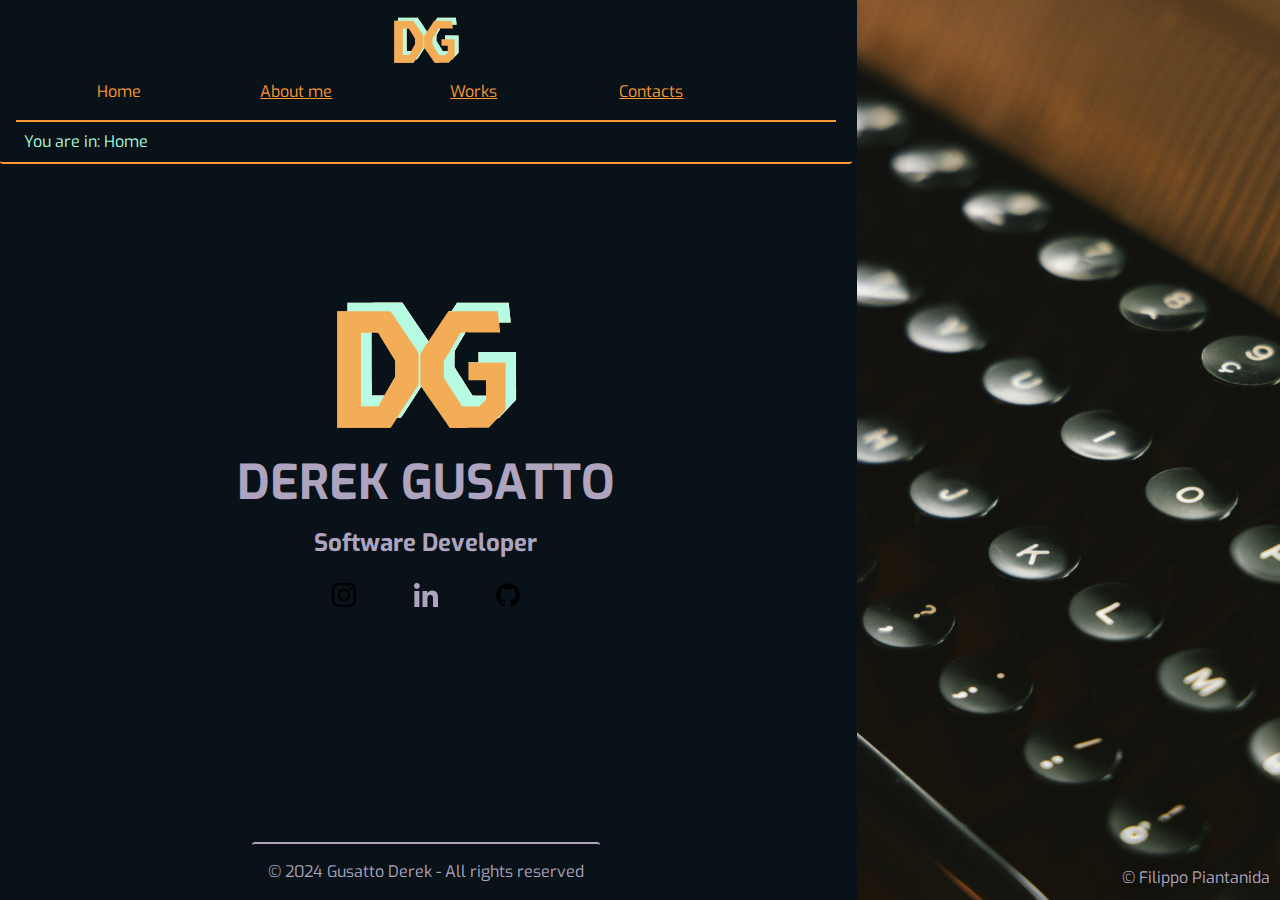
<file: index.html>
<!DOCTYPE html>
<html lang="en">
    <head>
        <meta charset="UTF-8">
        <title>Derek Gusatto</title>
        <meta name="keywords" content="Derek, Gusatto, Software Developer, Programmer, Technology">
        <meta name="description" content="Hi, I'm Derek Gusatto, I'm a Software Developer">
        <meta name="viewport" content="width=device-width, initial-scale=1.0">
        <link rel="stylesheet" href="css/style.css">
        <link rel="stylesheet" href="css/mini.css" media="screen and (max-width: 768px)">
        <link rel="stylesheet" href="css/print.css"  media="print">
        <link rel="shortcut icon" type="image/png" href="img/logo.svg" />
        <script src="js/scrollToTop.js"></script>
        <script src="js/togglemenu.js"></script>
    </head>
    <body id="home-container">
        <div id="home-content">
            
        <header>
            <h1 id="home-logo">Gusatto Derek</h1>
            <button id="togglemenu" onclick="toggleMenu()">Open menu</button>
            <nav aria-label="navigation Help" class="navigationhelp">
                <a href="#content">Go to content</a>
            </nav>
            <nav id="menu" class="tmenuhidden" aria-label="Main menu">
                <ul>
                    <li>Home</li>
                    <li><a href="aboutme.php">About me</a></li>
                    <li><a href="works.php">Works</a></li>
                    <li><a href="contactme.php">Contacts</a></li>
                </ul>
            </nav>
            <nav id="breadcrumb" aria-label="Breadcrumb">
                <p>You are in: Home</p>
            </nav>
        </header>
        <main id="content" class="home">
                <img src="img/logo.svg" alt="logo" >
                <h1>Derek Gusatto</h1>
                <h2>Software Developer</h2>
                <ul id="social-list">
                    <li id="instagram" class="logo"><a href="https://www.instagram.com/derek.gusatto/" target="_blank">Instagram</a></li>
                    <li id="linkedin" class="logo"><a href="https://www.linkedin.com/in/derek-gusatto-9a3402216/" target="_blank">LinkedIn</a></li>
                    <li id="github" class="logo"><a href="https://github.com/DerekGusatto02" target="_blank">Github</a></li>
        </main>
        <footer>
            <p>
                &copy; 2024 Gusatto Derek - All rights reserved
            </p>
        </footer>
    </div>
        <div id="splash-image"> <p>&copy; Filippo Piantanida</p></div>
    </body>
</html>
</file>
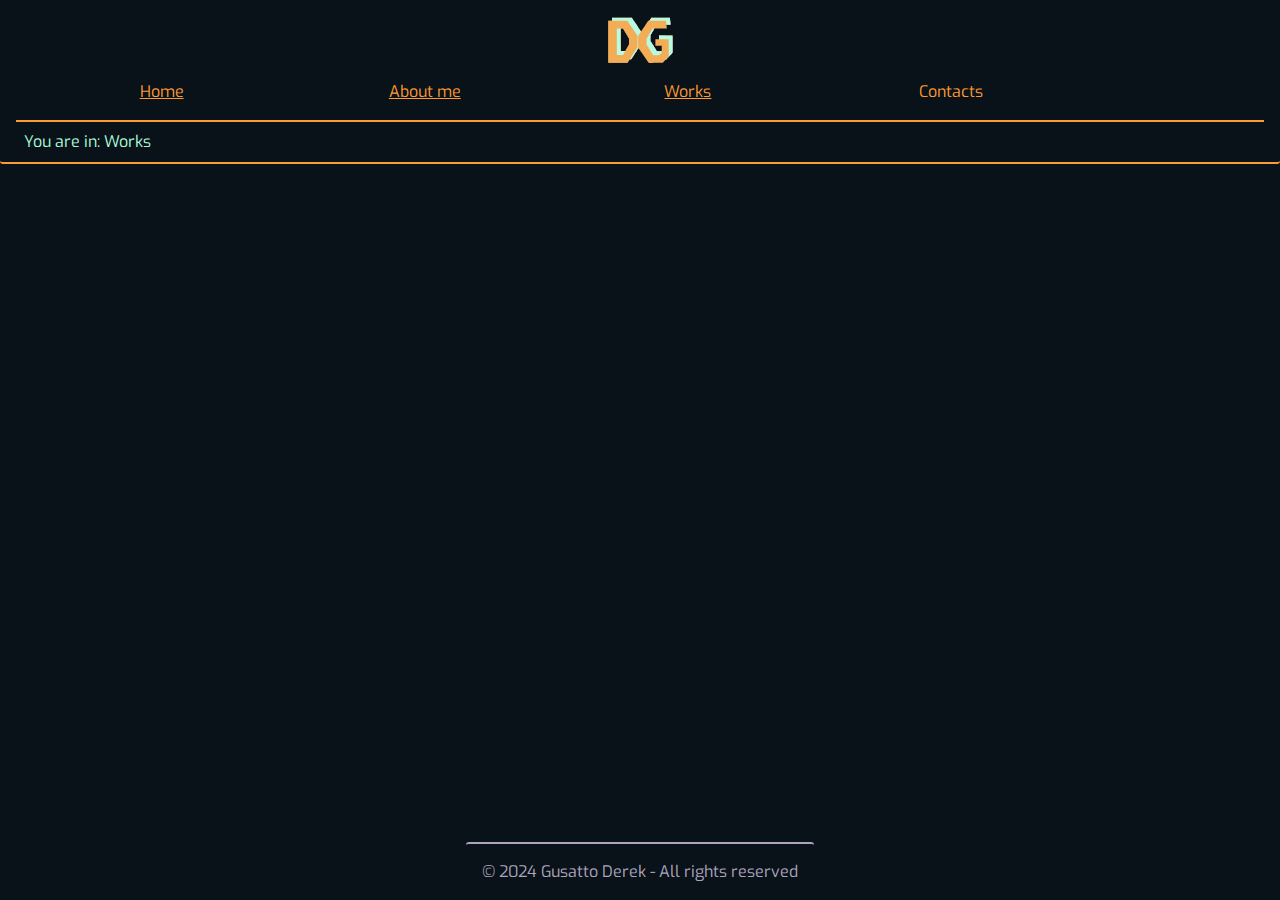
<file: contactme.html>
<!DOCTYPE html>
<html lang="en">
    <head>
        <meta charset="UTF-8">
        <title>Derek Gusatto</title>
        <meta name="keywords" content="Derek, Gusatto, Software Developer, Programmer, Technology">
        <meta name="description" content="To be defined">
        <meta name="viewport" content="width=device-width, initial-scale=1.0">
        <link rel="stylesheet" href="css/style.css">
        <link rel="stylesheet" href="css/mini.css" media="screen and (max-width: 768px)">
        <link rel="stylesheet" href="css/print.css"  media="print">
        <link rel="shortcut icon" type="image/png" href="img/logo.svg" />
        <script src="js/scrollToTop.js"></script>
        <script src="js/togglemenu.js"></script>
    </head>
    <body>
        <header>
            <h1 id="home-logo">Gusatto Derek</h1>
            <button id="togglemenu" onclick="toggleMenu()">Open menu</button>
            <nav aria-label="navigation Help" class="navigationhelp">
                <a href="#content">Go to content</a>
            </nav>
            <nav id="menu" class="tmenuhidden" aria-label="Main menu">
                <ul>
                    <li><a href="index.php">Home</a></li>
                    <li><a href="aboutme.php">About me</a></li>
                    <li><a href="works.php">Works</a></li>
                    <li>Contacts</li>
                </ul>
            </nav>
            <nav id="breadcrumb" aria-label="Breadcrumb">
                <p>You are in: Works</p>
            </nav>
        </header>
        <main id="content" class="home">
                
        </main>
        <footer>
            <p>
                &copy; 2024 Gusatto Derek - All rights reserved
            </p>
        </footer>

    </body>
</html>
</file>
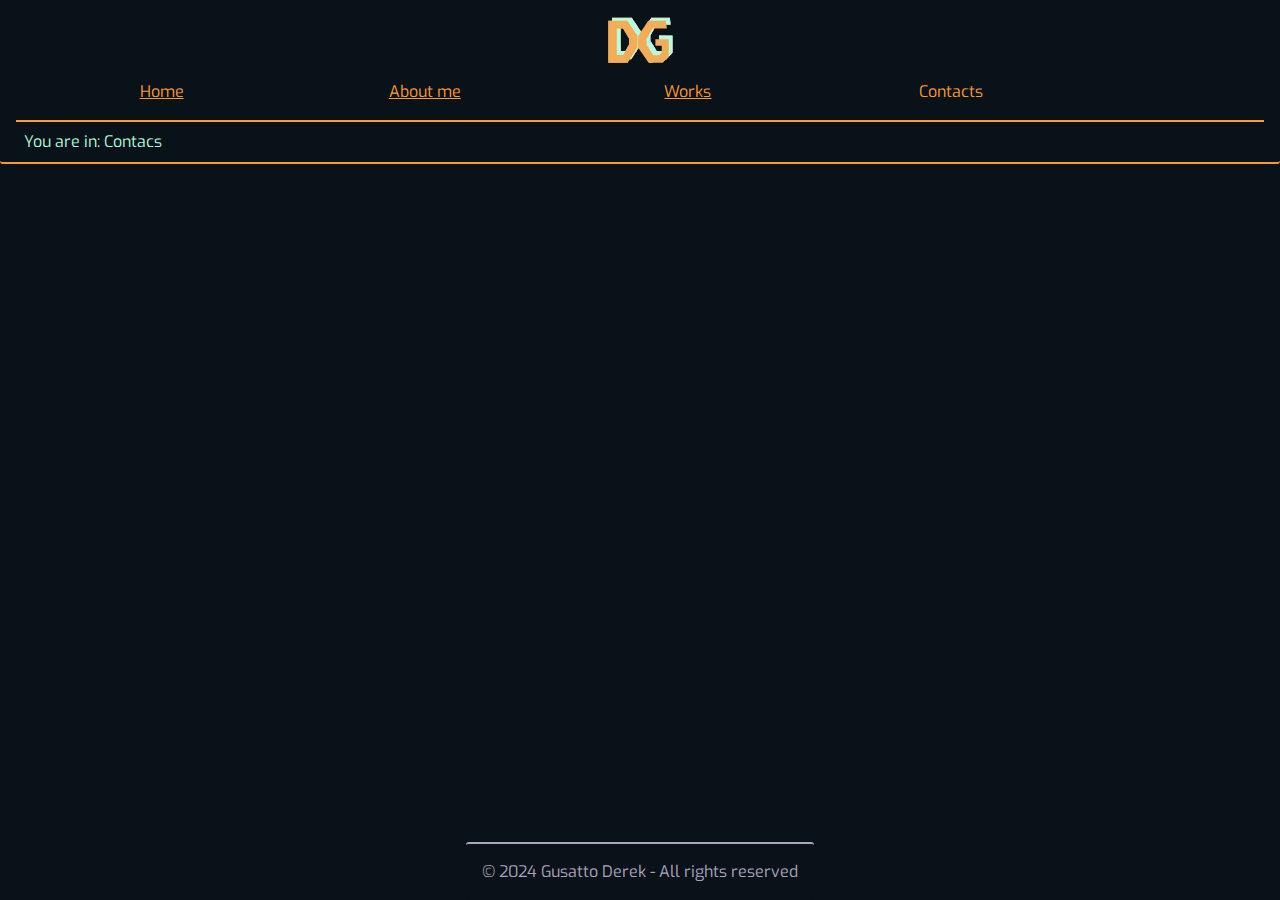
<file: contacts.html>
<!DOCTYPE html>
<html lang="en">
    <head>
        <meta charset="UTF-8">
        <title>Derek Gusatto</title>
        <meta name="keywords" content="Derek, Gusatto, Software Developer, Programmer, Technology">
        <meta name="description" content="Hi, I'm Derek Gusatto, I'm a Software Developer, contact me!">
        <meta name="viewport" content="width=device-width, initial-scale=1.0">
        <link rel="stylesheet" href="css/style.css">
        <link rel="stylesheet" href="css/mini.css" media="screen and (max-width: 768px)">
        <link rel="stylesheet" href="css/print.css"  media="print">
        <link rel="shortcut icon" type="image/png" href="img/logo.svg" />
        <script src="js/scrollToTop.js"></script>
        <script src="js/togglemenu.js"></script>
    </head>
    <body>
        <header>
            <h1 id="home-logo">Gusatto Derek</h1>
            <button id="togglemenu" onclick="toggleMenu()">Open menu</button>
            <nav aria-label="navigation Help" class="navigationhelp">
                <a href="#content">Go to content</a>
            </nav>
            <nav id="menu" class="tmenuhidden" aria-label="Main menu">
                <ul>
                    <li><a href="index.php">Home</a></li>
                    <li><a href="aboutme.php">About me</a></li>
                    <li><a href="works.php">Works</a></li>
                    <li>Contacts</li>
                </ul>
            </nav>
            <nav id="breadcrumb" aria-label="Breadcrumb">
                <p>You are in: Contacs</p>
            </nav>
        </header>
        <main id="content" class="home">
                
        </main>
        <footer>
            <p>
                &copy; 2024 Gusatto Derek - All rights reserved
            </p>
        </footer>

    </body>
</html>
</file>
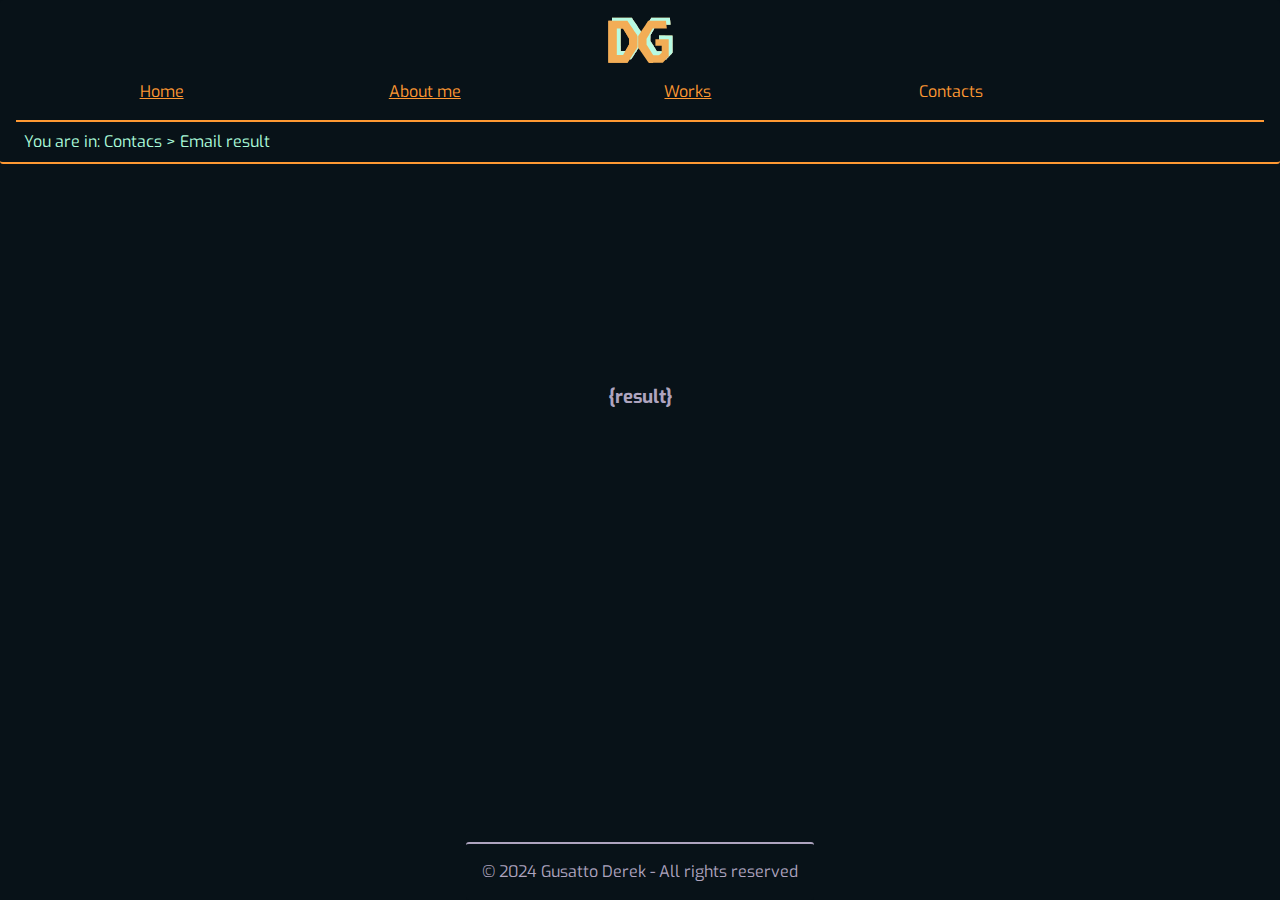
<file: emailresult.html>
<!DOCTYPE html>
<html lang="en">
    <head>
        <meta charset="UTF-8">
        <title>Derek Gusatto</title>
        <meta name="keywords" content="Derek, Gusatto, Software Developer, Programmer, Technology">
        <meta name="description" content="Hi, I'm Derek Gusatto, I'm a Software Developer, contact me!">
        <meta name="viewport" content="width=device-width, initial-scale=1.0">
        <link rel="stylesheet" href="css/style.css">
        <link rel="stylesheet" href="css/mini.css" media="screen and (max-width: 768px)">
        <link rel="stylesheet" href="css/print.css"  media="print">
        <link rel="shortcut icon" type="image/png" href="img/logo.svg" />
        <script src="js/scrollToTop.js"></script>
        <script src="js/togglemenu.js"></script>
        <script src="js/formcheck.js"></script>
    </head>
    <body onload="dynamicCheckMessageForm()">
        <header>
            <h1 id="home-logo">Gusatto Derek</h1>
            <button id="togglemenu" onclick="toggleMenu()">Open menu</button>
            <nav aria-label="navigation Help" class="navigationhelp">
                <a href="#content">Go to content</a>
            </nav>
            <nav id="menu" class="tmenuhidden" aria-label="Main menu">
                <ul>
                    <li><a href="index.php">Home</a></li>
                    <li><a href="aboutme.php">About me</a></li>
                    <li><a href="works.php">Works</a></li>
                    <li>Contacts</li>
                </ul>
            </nav>
            <nav id="breadcrumb" aria-label="Breadcrumb">
                <p>You are in: Contacs &gt; Email result</p>
            </nav>
        </header>
        <main id="content" class="contacts">
            <h3>{result}</h3> 
        </main>
        <footer>
            <p>
                &copy; 2024 Gusatto Derek - All rights reserved
            </p>
        </footer>

    </body>
</html>
</file>
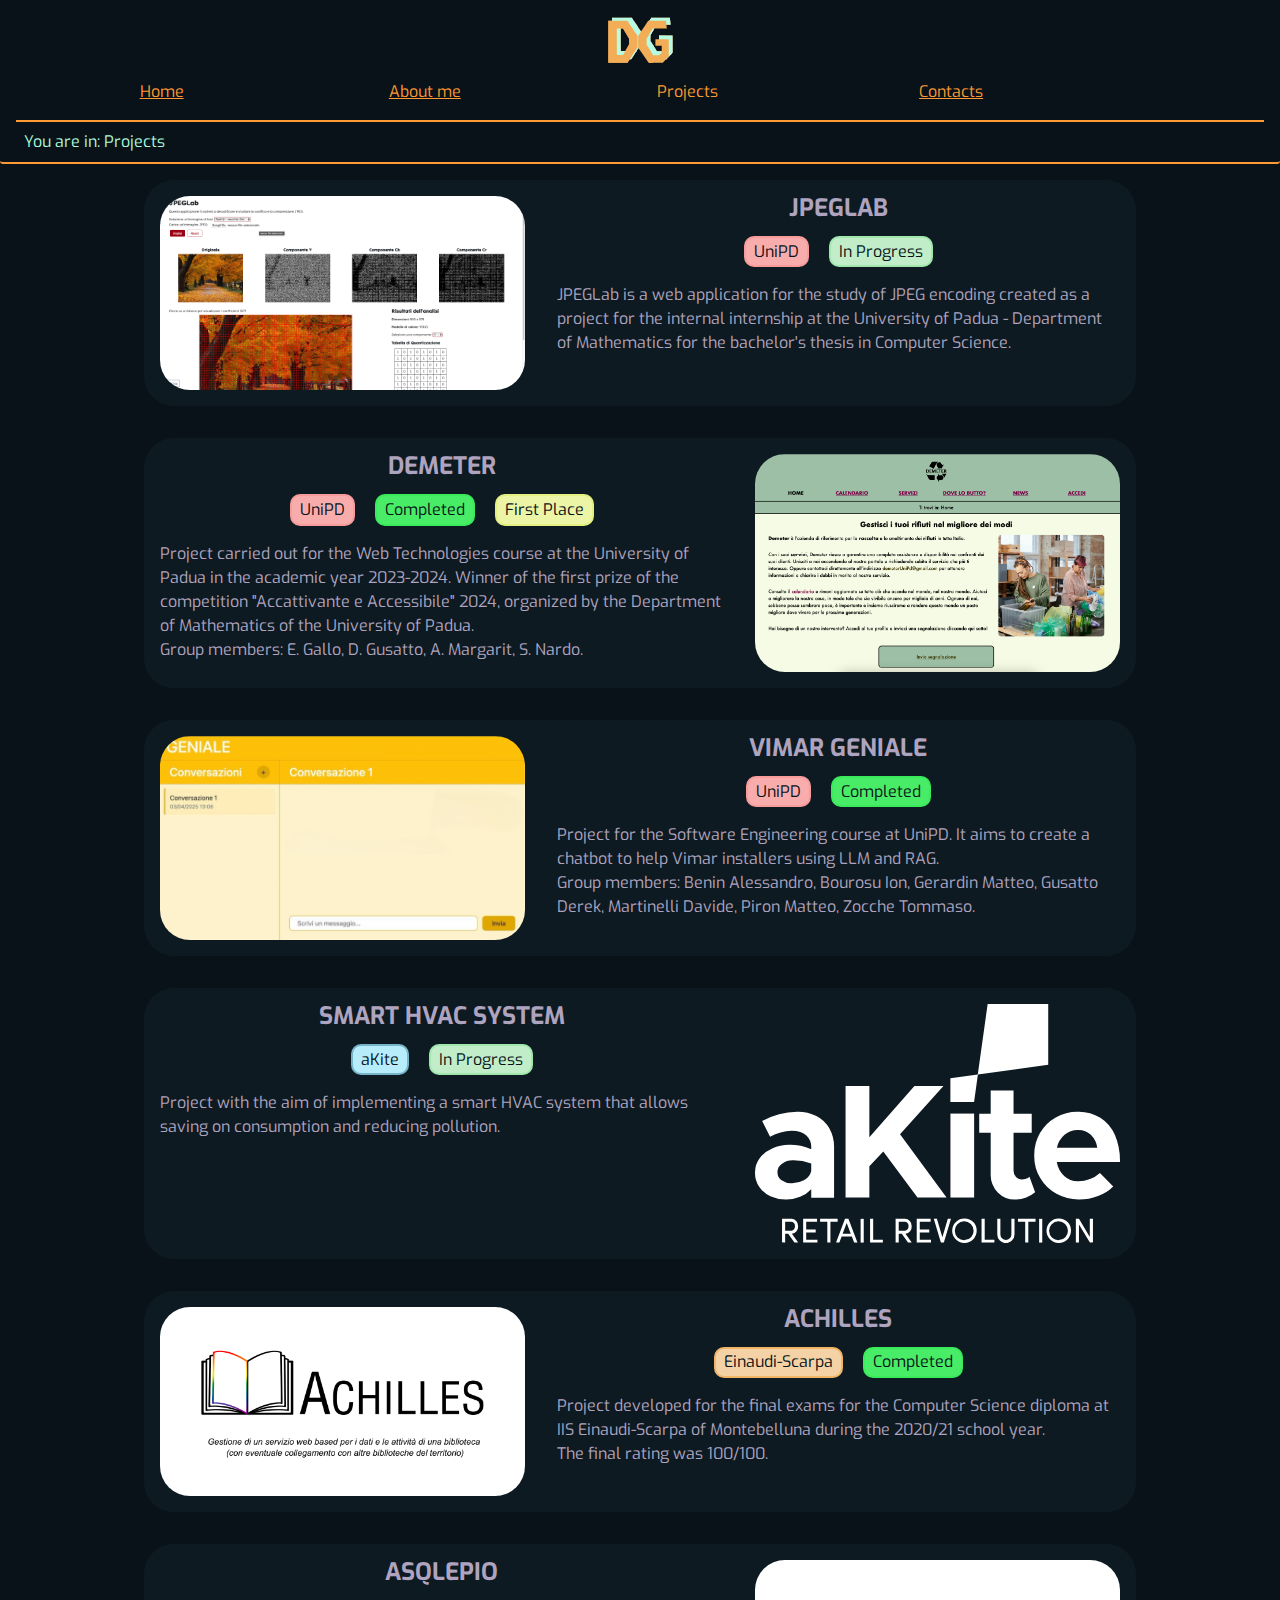
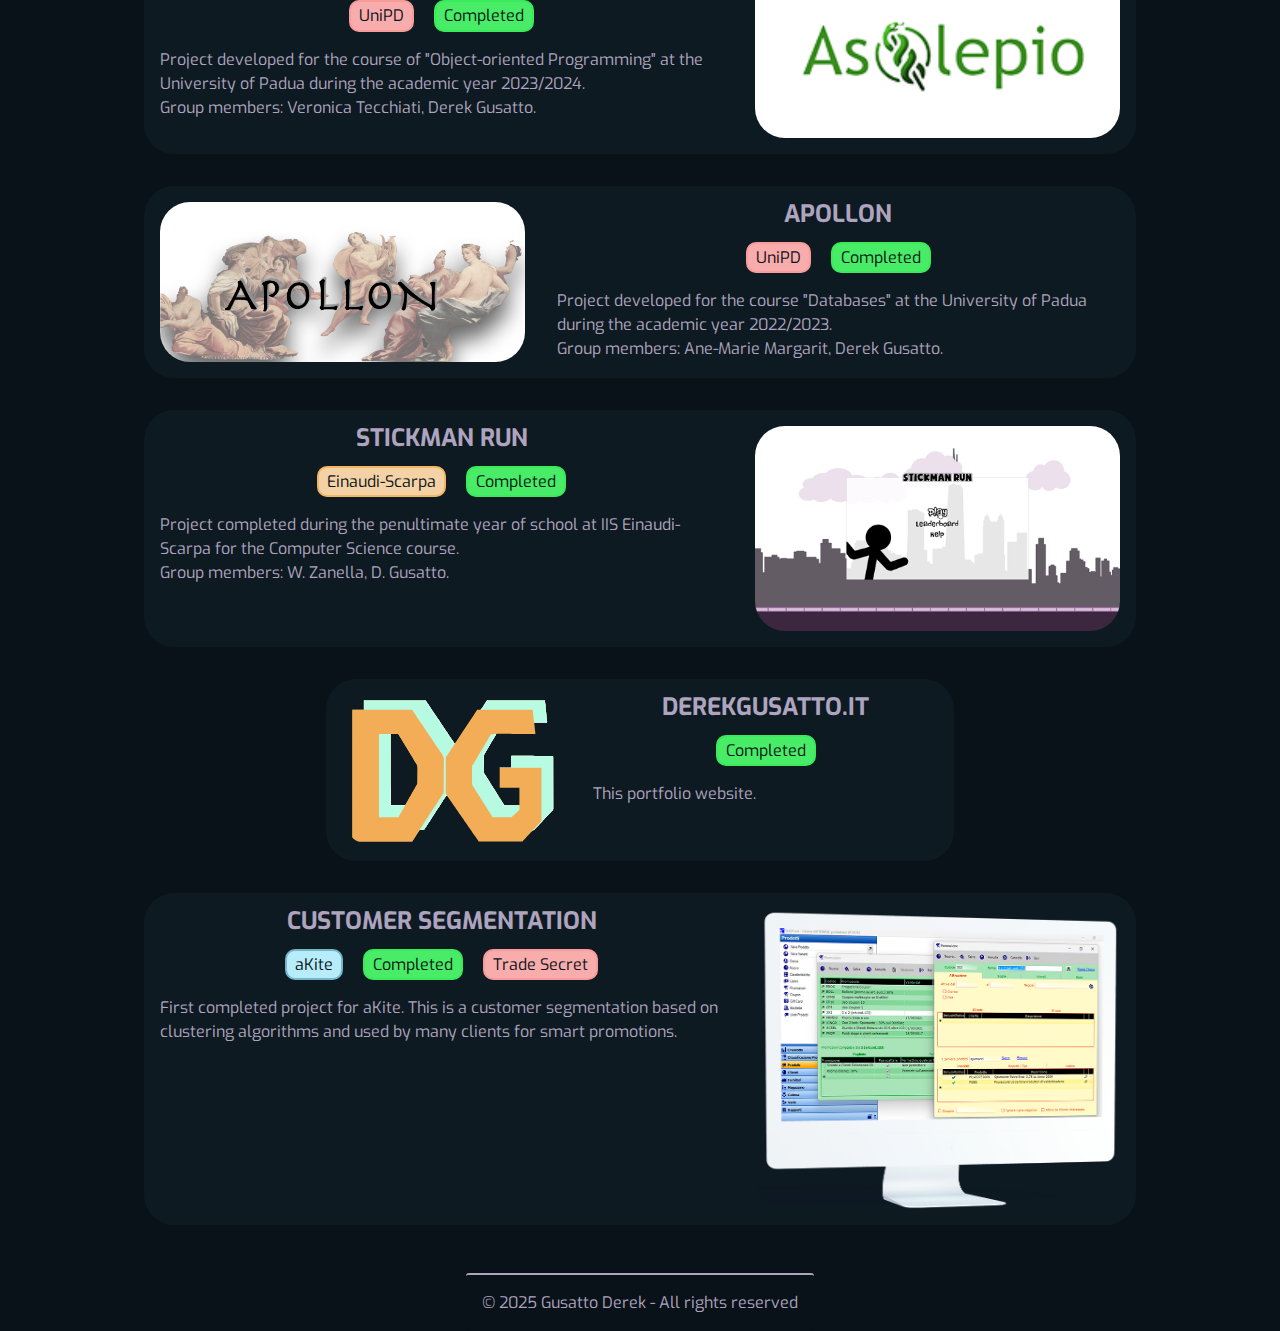
<file: projects.html>
<!DOCTYPE html>
<html lang="en">
    <head>
        <meta charset="UTF-8">
        <title>Projects - Derek Gusatto</title>
        <meta name="keywords" content="Derek, Gusatto, Software Developer, Programmer, Technology">
        <meta name="description" content="Hi, I'm Derek Gusatto, I'm a Software Developer and this are my works!">
        <meta name="viewport" content="width=device-width, initial-scale=1.0">
        <link rel="stylesheet" href="css/style.css">
        <link rel="stylesheet" href="css/mini.css" media="screen and (max-width: 768px)">
        <link rel="stylesheet" href="css/print.css"  media="print">
        <link rel="icon" type="image/x-icon" href="/img/logo.ico">
        <script src="js/scrollToTop.js"></script>
        <script src="js/togglemenu.js"></script>
    </head>
    <body>
        <header>
            <h1 id="home-logo">Gusatto Derek</h1>
            <button id="togglemenu" onclick="toggleMenu()">Open menu</button>
            <nav aria-label="navigation Help" class="navigationhelp">
                <a href="#content">Go to content</a>
            </nav>
            <nav id="menu" class="tmenuhidden" aria-label="Main menu">
                <ul>
                    <li><a href="index.php">Home</a></li>
                    <li><a href="aboutme.php">About me</a></li>
                    <li>Projects</li>
                    <li><a href="contacts.php">Contacts</a></li>
                </ul>
            </nav>
            <nav id="breadcrumb" aria-label="Breadcrumb">
                <p>You are in: Projects</p>
            </nav>
        </header>
        <main id="content" class="home">
                <!--JPEG LAB (R)-->
                <a href="projects/jpeglab.php" class="project-link">
                    <div class="project-div right-project-div">
                        <img src="img/projects/covers/jpeglab.png" class="project-img">
                        <div class="project-text">
                            <h2 class="project-title">JPEGLab</h2>
                            <ul class="project-tags">
                                <li class="project-tag unipd-tag">UniPD</li>
                                <li class="project-tag progress-tag">In Progress</li>
                            </ul>
                            <p class="project-description">JPEGLab is a web application for the study of JPEG encoding created as a project for the internal internship at the University of Padua - Department of Mathematics for the bachelor's thesis in Computer Science.
</p>
                        </div>
                    </div>
                </a>
                <!--DEMETER (L)-->
                <a href="projects/demeter.php" class="project-link">
                    <div class="project-div left-project-div">
                        <img src="img/projects/covers/demeter.png" class="project-img">
                        <div class="project-text">
                            <h2 class="project-title">Demeter</h2>
                            <ul class="project-tags">
                                <li class="project-tag unipd-tag">UniPD</li>
                                <li class="project-tag completed-tag">Completed</li>
                                <li class="project-tag award-tag">First Place</li>
                            </ul>
                            <p class="project-description">Project carried out for the Web Technologies course at the University of Padua in the academic year 2023-2024.
                                Winner of the first prize of the competition "Accattivante e Accessibile" 2024, organized by the Department of Mathematics of the University of Padua. </p>
                                <p>Group members: E. Gallo, D. Gusatto, A. Margarit, S. Nardo.</p>
                        </div>
                    </div>
                </a>
                <!--GENIALE (R)-->
                <a href="https://pebkac-swe-group-11.github.io" class="project-link">
                    <div class="project-div right-project-div">
                        <img src="img/projects/covers/geniale.png" class="project-img">
                        <div class="project-text">
                            <h2 class="project-title">Vimar GENIALE</h2>
                            <ul class="project-tags">
                                <li class="project-tag unipd-tag">UniPD</li>
                                <li class="project-tag completed-tag">Completed</li>
                            </ul>
                            <p class="project-description">Project for the Software Engineering course at UniPD. It aims to create a chatbot to help Vimar installers using LLM and RAG.</p>
                            <p>Group members: Benin Alessandro, Bourosu Ion, Gerardin Matteo, Gusatto Derek, Martinelli Davide, Piron Matteo, Zocche Tommaso.</p>
                        </div>
                    </div>
                </a>
                <!-- HVAC (L)-->
                <a href="projects/hvac.php" class="project-link">
                    <div class="project-div left-project-div">
                        <img src="img/logo-akite.svg" class="project-img">
                        <div class="project-text">
                            <h2 class="project-title">Smart HVAC System</h2>
                            <ul class="project-tags">
                                <li class="project-tag akite-tag">aKite</li>
                                <li class="project-tag progress-tag">In Progress</li>
                            </ul>
                            <p class="project-description">Project with the aim of implementing a smart HVAC system that allows saving on consumption and reducing pollution.</p>
                        </div>
                    </div>
                </a>
                <!--ACHILLES (R)-->
                <a href="projects/achilles.php" class="project-link">
                    <div class="project-div right-project-div">
                        <img src="img/projects/covers/achilles.png" class="project-img">
                        <div class="project-text">
                            <h2 class="project-title">Achilles</h2>
                            <ul class="project-tags">
                                <li class="project-tag einaudi-tag">Einaudi-Scarpa</li>
                                <li class="project-tag completed-tag">Completed</li>
                            </ul>
                            <p class="project-description">Project developed for the final exams for the Computer Science diploma at IIS Einaudi-Scarpa of Montebelluna during the 2020/21 school year.
                                </p><p>The final rating was 100/100.
                            </p>
                        </div>
                    </div>
                </a>
                <!--ASQLEPIO (L)-->
                <a href="projects/asqlepio.php" class="project-link">
                    <div class="project-div left-project-div">
                        <img src="img/projects/covers/asqlepio.png" class="project-img">
                        <div class="project-text">
                            <h2 class="project-title">AsQlepio</h2>
                            <ul class="project-tags">
                                <li class="project-tag unipd-tag">UniPD</li>
                                <li class="project-tag completed-tag">Completed</li>
                            </ul>
                            <p class="project-description">Project developed for the course of "Object-oriented Programming" at the University of Padua during the academic year 2023/2024.
                            </p><p>Group members: Veronica Tecchiati, Derek Gusatto.</p>
                        </div>
                    </div>
                </a>
                <!--APOLLON (R)-->
                <a href="projects/apollon.php" class="project-link">
                    <div class="project-div right-project-div">
                        <img src="img/projects/covers/apollon.png" class="project-img">
                        <div class="project-text">
                            <h2 class="project-title">Apollon</h2>
                            <ul class="project-tags">
                                <li class="project-tag unipd-tag">UniPD</li>
                                <li class="project-tag completed-tag">Completed</li>
                            </ul>
                            <p class="project-description">Project developed for the course "Databases" at the University of Padua during the academic year 2022/2023.
                            </p><p>Group members: Ane-Marie Margarit, Derek Gusatto.</p>
                        </div>
                    </div>
                </a>
                <!--STICKMAN (L)-->
                <a href="projects/stickman.php" class="project-link">
                    <div class="project-div left-project-div">
                        <img src="img/projects/covers/stickman.png" class="project-img">
                        <div class="project-text">
                            <h2 class="project-title">Stickman run</h2>
                            <ul class="project-tags">
                                <li class="project-tag einaudi-tag">Einaudi-Scarpa</li>
                                <li class="project-tag completed-tag">Completed</li>
                            </ul>
                            <p class="project-description">Project completed during the penultimate year of school at IIS Einaudi-Scarpa for the Computer Science course.
                            </p><p>Group members: W. Zanella, D. Gusatto.</p>
                        </div>
                    </div>
                </a>
                <!--DG (R)-->
                <a href="projects/derekgusatto_it.php" class="project-link">
                    <div class="project-div right-project-div">
                        <img src="img/logo.svg" class="project-img project-img-reduced">
                        <div class="project-text">
                            <h2 class="project-title">derekgusatto.it</h2>
                            <ul class="project-tags">
                                <li class="project-tag completed-tag">Completed</li>

                            </ul>
                            <p class="project-description">This portfolio website.</p>
                        </div>
                    </div>
                </a>
                <!--CUST SEG (L)-->
                <div class="project-nolink">
                    <div class="project-div left-project-div">
                        <img src="img/projects/covers/shopnet.png" class="project-img">
                        <div class="project-text">
                            <h2 class="project-title">Customer Segmentation</h2>
                            <ul class="project-tags">
                                <li class="project-tag akite-tag">aKite</li>
                                <li class="project-tag completed-tag">Completed</li>
                                <li class="project-tag tradesecret-tag">Trade Secret</li>
                            </ul>
                            <p class="project-description">First completed project for aKite. This is a customer segmentation based on clustering algorithms and used by many clients for smart promotions.</p>
                        </div>
                    </div>
                </div>
                
                <!--<a href="" class="project-link">
                    <div class="project-div right-project-div">
                        <img src="" class="project-img">
                        <div class="project-text">
                            <h2 class="project-title">Title</h2>
                            <ul class="project-tags">
                                <li class="project-tag">Tag</li>
                            </ul>
                            <p class="project-description"></p>
                        </div>
                    </div>
                </a>
                <a href="" class="project-link">
                    <div class="project-div left-project-div">
                        <img src="" class="project-img">
                        <div class="project-text">
                            <h2 class="project-title">Project</h2>
                            <ul class="project-tags">
                                <li class="project-tag unipd"></li>

                            </ul>
                            <p class="project-description">Description</p>
                        </div>
                    </div>
                </a>-->
        </main>
        <footer>
            <p>
                &copy; 2025 Gusatto Derek - All rights reserved
            </p>
        </footer>

    </body>
</html>
</file>
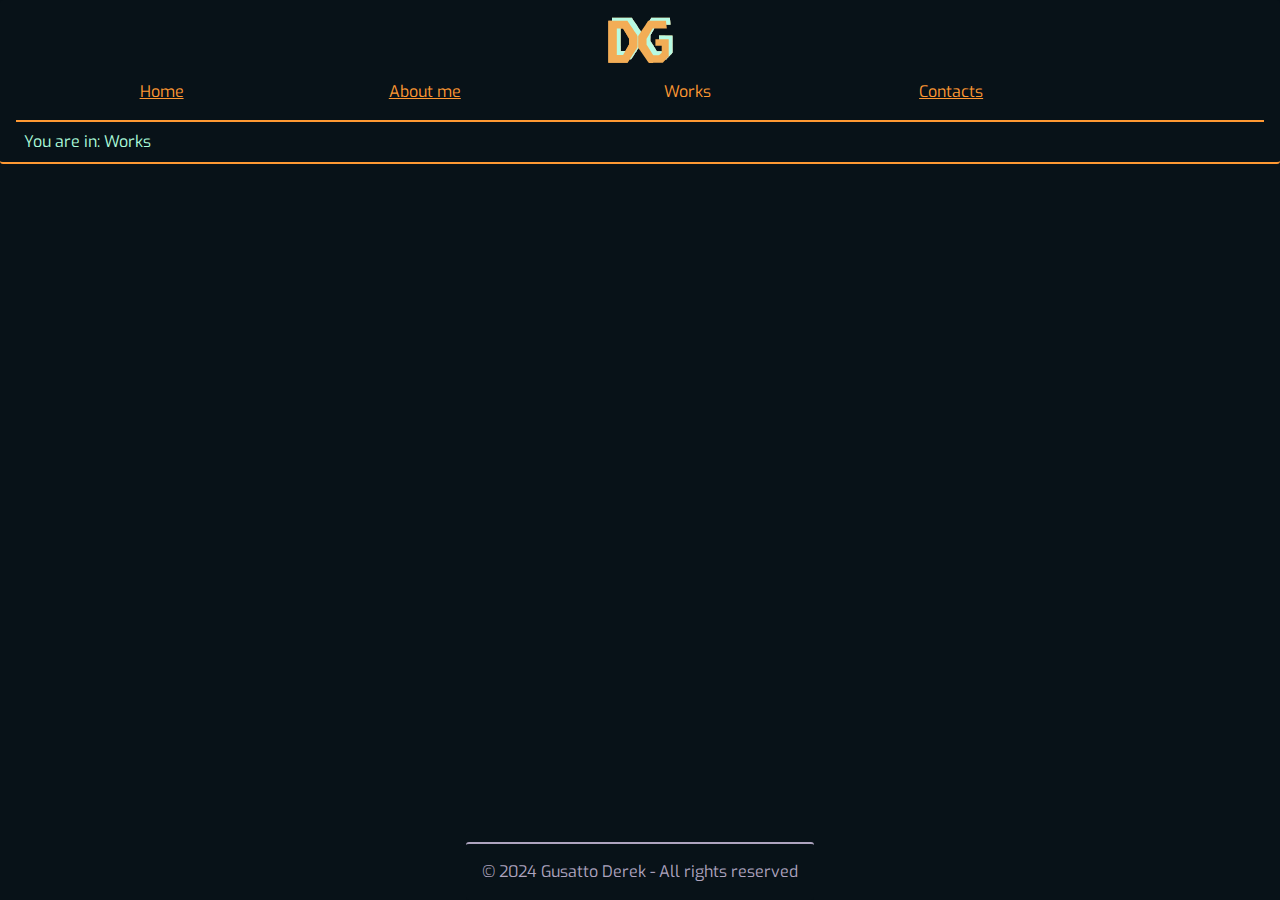
<file: works.html>
<!DOCTYPE html>
<html lang="en">
    <head>
        <meta charset="UTF-8">
        <title>Derek Gusatto</title>
        <meta name="keywords" content="Derek, Gusatto, Software Developer, Programmer, Technology">
        <meta name="description" content="Hi, I'm Derek Gusatto, I'm a Software Developer and this are my works!">
        <meta name="viewport" content="width=device-width, initial-scale=1.0">
        <link rel="stylesheet" href="css/style.css">
        <link rel="stylesheet" href="css/mini.css" media="screen and (max-width: 768px)">
        <link rel="stylesheet" href="css/print.css"  media="print">
        <link rel="shortcut icon" type="image/png" href="img/logo.svg" />
        <script src="js/scrollToTop.js"></script>
        <script src="js/togglemenu.js"></script>
    </head>
    <body>
        <header>
            <h1 id="home-logo">Gusatto Derek</h1>
            <button id="togglemenu" onclick="toggleMenu()">Open menu</button>
            <nav aria-label="navigation Help" class="navigationhelp">
                <a href="#content">Go to content</a>
            </nav>
            <nav id="menu" class="tmenuhidden" aria-label="Main menu">
                <ul>
                    <li><a href="index.php">Home</a></li>
                    <li><a href="aboutme.php">About me</a></li>
                    <li>Works</li>
                    <li><a href="contacts.php">Contacts</a></li>
                </ul>
            </nav>
            <nav id="breadcrumb" aria-label="Breadcrumb">
                <p>You are in: Works</p>
            </nav>
        </header>
        <main id="content" class="home">
                
        </main>
        <footer>
            <p>
                &copy; 2024 Gusatto Derek - All rights reserved
            </p>
        </footer>

    </body>
</html>
</file>
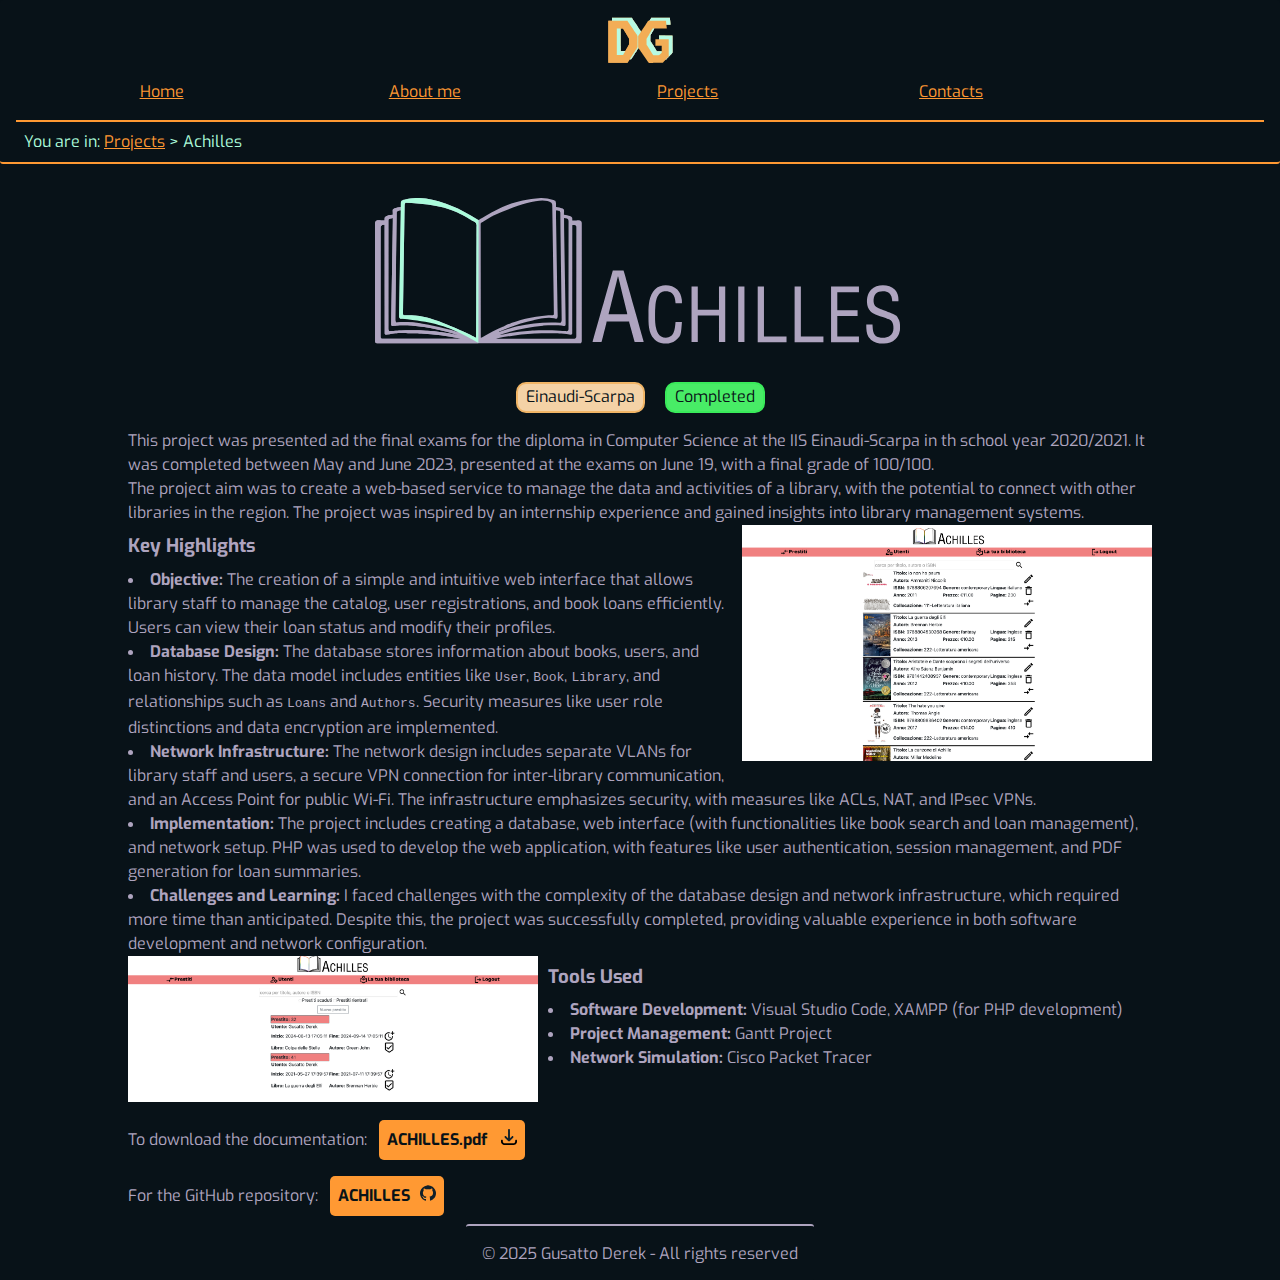
<file: projects/achilles.html>
<!DOCTYPE html>
<html lang="en">
    <head>
        <meta charset="UTF-8">
        <title>Achilles - Derek Gusatto</title>
        <meta name="keywords" content="Derek, Gusatto, Software Developer, Programmer, Technology">
        <meta name="description" content="Hi, I'm Derek Gusatto, I'm a Software Developer">
        <meta name="viewport" content="width=device-width, initial-scale=1.0">
        <link rel="stylesheet" href="../css/style.css">
        <link rel="stylesheet" href="../css/mini.css" media="screen and (max-width: 768px)">
        <link rel="stylesheet" href="../css/print.css"  media="print">
        <link rel="icon" type="image/x-icon" href="../img/logo.ico">
        <script src="../js/scrollToTop.js"></script>
        <script src="../js/togglemenu.js"></script>
    </head>
    <body>
        <header>
            
            <button id="togglemenu" onclick="toggleMenu()">Open menu</button>
            <nav aria-label="navigation Help" class="navigationhelp">
                <a href="#content">Go to content</a>
            </nav>
            <h1 id="home-logo">Gusatto Derek</h1>
            <nav id="menu" class="tmenuhidden" aria-label="Main menu">
                <ul>
                    <li><a href="../index.php">Home</a></li>
                    <li><a href="../aboutme.php">About me</a></li>
                    <li><a href="../projects.php">Projects</a></li>
                    <li><a href="../contacts.php">Contacts</a></li>
                </ul>
            </nav>
            <nav id="breadcrumb" aria-label="Breadcrumb">
                <p>You are in: <a href="../projects.php">Projects</a> &gt; Achilles</p>
            </nav>
        </header>
        <main id="content" class="project-main">
            <h2 class="project-title-logo" id="achilles-logo">Achilles</h2>
            <ul class="project-tags">
                <li class="project-tag einaudi-tag">Einaudi-Scarpa</li>
                <li class="project-tag completed-tag">Completed</li>
            </ul>
            <p>This project was presented ad the final exams for the diploma in Computer Science at the IIS Einaudi-Scarpa in th school year 2020/2021. It was completed between May and June 2023, presented at the exams on June 19, with a final grade of 100/100.</p>
            <p>The project aim was to create a web-based service to manage the data and activities of a library, with the potential to connect with other libraries in the region. The project was inspired by an internship experience and gained insights into library management systems.</p>
            <img src="../img/projects/other/achilles_1.png" alt="The Achilles website home page, displaying the header menu and some books" class="right-img">
            <h3>Key Highlights</h3>
        <ul>
            <li><strong>Objective:</strong> The creation of a simple and intuitive web interface that allows library staff to manage the catalog, user registrations, and book loans efficiently. Users can view their loan status and modify their profiles.</li>
            <li><strong>Database Design:</strong> The database stores information about books, users, and loan history. The data model includes entities like <code>User</code>, <code>Book</code>, <code>Library</code>, and relationships such as <code>Loans</code> and <code>Authors</code>. Security measures like user role distinctions and data encryption are implemented.</li>
            <li><strong>Network Infrastructure:</strong> The network design includes separate VLANs for library staff and users, a secure VPN connection for inter-library communication, and an Access Point for public Wi-Fi. The infrastructure emphasizes security, with measures like ACLs, NAT, and IPsec VPNs.</li>
            <li><strong>Implementation:</strong> The project includes creating a database, web interface (with functionalities like book search and loan management), and network setup. PHP was used to develop the web application, with features like user authentication, session management, and PDF generation for loan summaries.</li>
            <li><strong>Challenges and Learning:</strong> I faced challenges with the complexity of the database design and network infrastructure, which required more time than anticipated. Despite this, the project was successfully completed, providing valuable experience in both software development and network configuration.</li>
        </ul>
        <img src="../img/projects/other/achilles_2.png" alt="The Achilles' loans page" class="left-img">
        <h3>Tools Used</h3>
        <ul>
            <li><strong>Software Development:</strong> Visual Studio Code, XAMPP (for PHP development)</li>
            <li><strong>Project Management:</strong> Gantt Project</li>
            <li><strong>Network Simulation:</strong> Cisco Packet Tracer</li>
        </ul>
            <div class="project-resources">
            <p>
                To download the documentation: <a href="../docs/projects_docs/ACHILLES.pdf" download target="_blank" class="button-link"> ACHILLES.pdf <img src="../img/download.svg"></a>
            </p>
            <p>
                For the GitHub repository: <a href="https://github.com/DerekGusatto02/ACHILLES" target="_blank" class="button-link"> ACHILLES<img src="../img/social-logo/github_dark.svg"></a>
            </p>
        </div>
        </main>
        <footer>
            <p>
                &copy; 2025 Gusatto Derek - All rights reserved
            </p>
        </footer>
    </body>
</html>
</file>
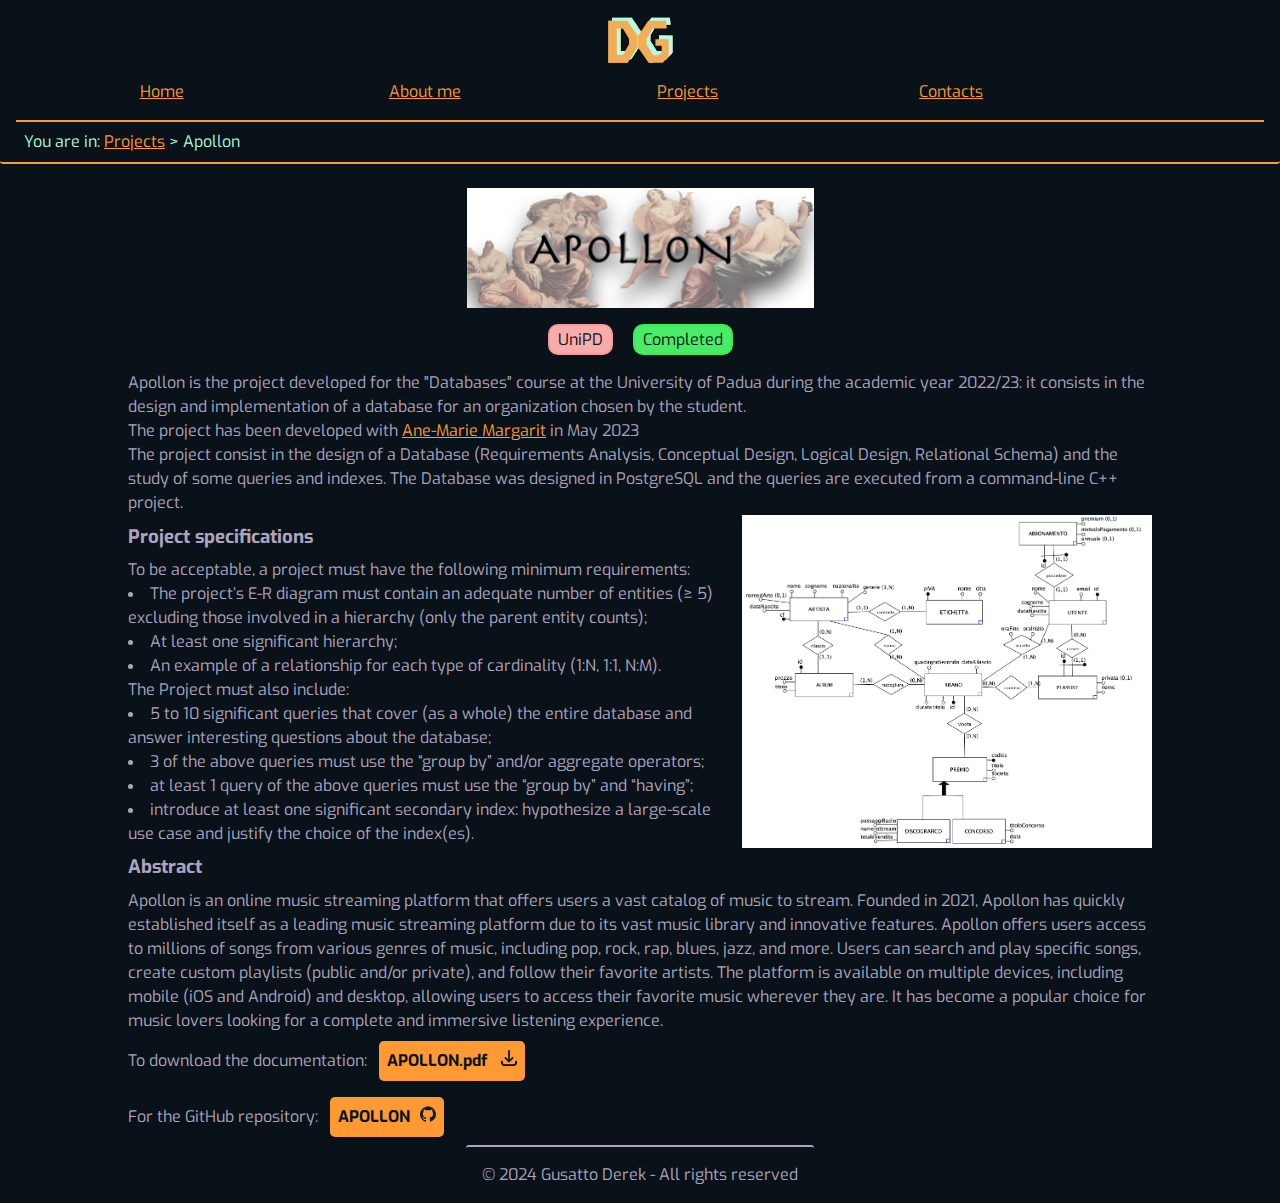
<file: projects/apollon.html>
<!DOCTYPE html>
<html lang="en">
    <head>
        <meta charset="UTF-8">
        <title>Apollon - Derek Gusatto</title>
        <meta name="keywords" content="Derek, Gusatto, Software Developer, Programmer, Technology">
        <meta name="description" content="Hi, I'm Derek Gusatto, I'm a Software Developer">
        <meta name="viewport" content="width=device-width, initial-scale=1.0">
        <link rel="stylesheet" href="../css/style.css">
        <link rel="stylesheet" href="../css/mini.css" media="screen and (max-width: 768px)">
        <link rel="stylesheet" href="../css/print.css"  media="print">
        <link rel="icon" type="image/x-icon" href="../img/logo.ico">
        <script src="../js/scrollToTop.js"></script>
        <script src="../js/togglemenu.js"></script>
    </head>
    <body>
        <header>
            
            <button id="togglemenu" onclick="toggleMenu()">Open menu</button>
            <nav aria-label="navigation Help" class="navigationhelp">
                <a href="#content">Go to content</a>
            </nav>
            <h1 id="home-logo">Gusatto Derek</h1>
            <nav id="menu" class="tmenuhidden" aria-label="Main menu">
                <ul>
                    <li><a href="../index.php">Home</a></li>
                    <li><a href="../aboutme.php">About me</a></li>
                    <li><a href="../projects.php">Projects</a></li>
                    <li><a href="../contacts.php">Contacts</a></li>
                </ul>
            </nav>
            <nav id="breadcrumb" aria-label="Breadcrumb">
                <p>You are in: <a href="../projects.php">Projects</a> &gt; Apollon</p>
            </nav>
        </header>
        <main id="content" class="project-main">
            <h2 class="project-title-logo" id="apollon-logo">Apollon</h2>
            <ul class="project-tags">
                <li class="project-tag unipd-tag">UniPD</li>
                <li class="project-tag completed-tag">Completed</li>
            </ul>

            <p>Apollon is the project developed for the "Databases" course at the University of Padua during the academic year 2022/23: it consists in the design and implementation of a database for an organization chosen by the student.</p><p> The project has been developed with <a href="https://www.linkedin.com/in/ane-marie-margarit/">Ane-Marie Margarit</a> in May 2023</p>
            <p>The project consist in the design of a Database (Requirements Analysis, Conceptual Design, Logical Design, Relational Schema) and the study of some queries and indexes. The Database was designed in PostgreSQL and the queries are executed from a command-line C++ project. </p>
            <img src="../img/projects/other/apollon.png" alt="Apollon ER Diagram " class="right-img">
            <h3>Project specifications</h3>
            <p> 
                To be acceptable, a project must have the following minimum requirements:
                <ul>
                    <li>The project’s E-R diagram must contain an adequate number of entities (≥ 5) excluding those involved in a hierarchy (only the parent entity counts);</li>
                    <li>At least one significant hierarchy;</li>
                    <li>An example of a relationship for each type of cardinality (1:N, 1:1, N:M).</li>
                </ul>
                The Project must also include:
                <ul>
                    <li>5 to 10 significant queries that cover (as a whole) the entire database and answer interesting questions about the database;</li>
                    <li>3 of the above queries must use the “group by” and/or aggregate operators;</li>
                    <li>at least 1 query of the above queries must use the “group by” and “having”;</li>
                    <li>introduce at least one significant secondary index: hypothesize a large-scale use case and justify the choice of the index(es).</li>
                </ul>
                </p>
                <h3>Abstract</h3>
            
            <p>
                Apollon is an online music streaming platform that offers users a vast catalog of music to stream. Founded in 2021, Apollon has quickly established itself as a leading music streaming platform due to its vast music library
                 and innovative features. Apollon offers users access to millions of songs from various genres of music, including pop, rock, rap, blues, jazz, and more. Users can search and play specific songs, create custom playlists (public and/or private),
                  and follow their favorite artists. The platform is available on multiple devices, including mobile (iOS and Android) and desktop, allowing users to access their favorite music wherever they are. It has become a popular choice
                   for music lovers looking for a complete and immersive listening experience.
            </p>
            <div class="project-resources">
            <p>
                To download the documentation: <a href="../docs/projects_docs/APOLLON.pdf" download target="_blank" class="button-link"> APOLLON.pdf <img src="../img/download.svg"></a>
            </p>
            <p>
                For the GitHub repository: <a href="https://github.com/DerekGusatto02/APOLLON" target="_blank" class="button-link">APOLLON<img src="../img/social-logo/github_dark.svg"></a>
            </p>
            </div>
        </main>
        <footer>
            <p>
                &copy; 2024 Gusatto Derek - All rights reserved
            </p>
        </footer>
    </body>
</html>
</file>
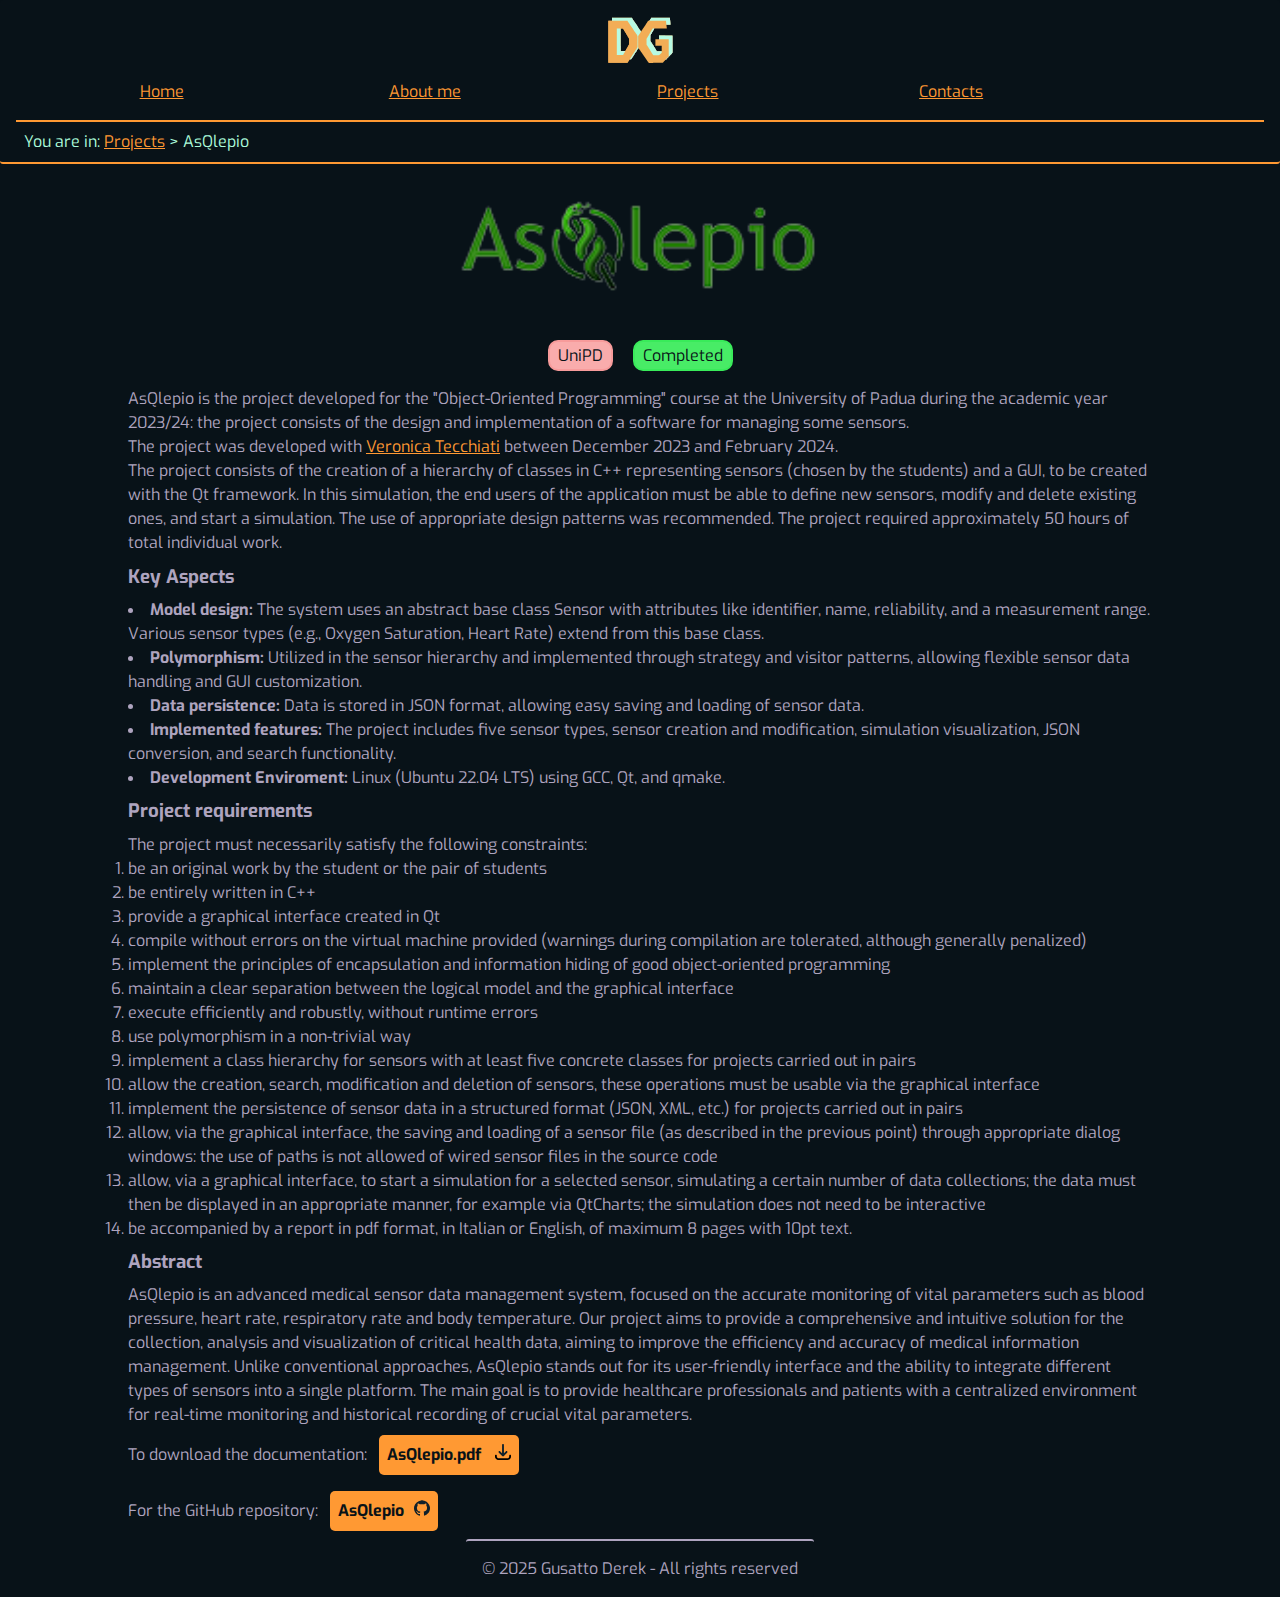
<file: projects/asqlepio.html>
<!DOCTYPE html>
<html lang="en">
    <head>
        <meta charset="UTF-8">
        <title>AsQlepio - Derek Gusatto</title>
        <meta name="keywords" content="Derek, Gusatto, Software Developer, Programmer, Technology">
        <meta name="description" content="Hi, I'm Derek Gusatto, I'm a Software Developer">
        <meta name="viewport" content="width=device-width, initial-scale=1.0">
        <link rel="stylesheet" href="../css/style.css">
        <link rel="stylesheet" href="../css/mini.css" media="screen and (max-width: 768px)">
        <link rel="stylesheet" href="../css/print.css"  media="print">
        <link rel="icon" type="image/x-icon" href="../img/logo.ico">
        <script src="../js/scrollToTop.js"></script>
        <script src="../js/togglemenu.js"></script>
    </head>
    <body >
        <header>
            
            <button id="togglemenu" onclick="toggleMenu()">Open menu</button>
            <nav aria-label="navigation Help" class="navigationhelp">
                <a href="#content">Go to content</a>
            </nav>
            <h1 id="home-logo">Gusatto Derek</h1>
            <nav id="menu" class="tmenuhidden" aria-label="Main menu">
                <ul>
                    <li><a href="../index.php">Home</a></li>
                    <li><a href="../aboutme.php">About me</a></li>
                    <li><a href="../projects.php">Projects</a></li>
                    <li><a href="../contacts.php">Contacts</a></li>
                </ul>
            </nav>
            <nav id="breadcrumb" aria-label="Breadcrumb">
                <p>You are in: <a href="../projects.php">Projects</a> &gt; AsQlepio</p>
            </nav>
        </header>
        <main id="content" class="project-main">
            <h2 class="project-title-logo" id="asqlepio-logo">AsQlepio</h2>           
             <ul class="project-tags">
                <li class="project-tag unipd-tag">UniPD</li>
                <li class="project-tag completed-tag">Completed</li>
            </ul>
            <p>
                AsQlepio is the project developed for the "Object-Oriented Programming" course at the University of Padua during the academic year 2023/24: the project consists of the design and implementation of a software for managing some sensors.            
            </p>
            <p>The project was developed with <a href="https://github.com/Ver-Tec">Veronica Tecchiati</a> between December 2023 and February 2024.</p>
            <p>The project consists of the creation of a hierarchy of classes in C++ representing sensors (chosen by the students) and a GUI, to be created with the Qt framework. In this simulation, the end users of the application must be able to define new sensors, modify and delete existing ones, and start a simulation. The use of appropriate design patterns was recommended. The project required approximately 50 hours of total individual work.</p>
            <h3>Key Aspects</h3>
            <ul>
                <li><strong>Model design:</strong> The system uses an abstract base class Sensor with attributes like identifier, name, reliability, and a measurement range. Various sensor types (e.g., Oxygen Saturation, Heart Rate) extend from this base class.</li>
                <li><strong>Polymorphism:</strong> Utilized in the sensor hierarchy and implemented through strategy and visitor patterns, allowing flexible sensor data handling and GUI customization.</li>
                <li><strong>Data persistence:</strong> Data is stored in JSON format, allowing easy saving and loading of sensor data.</li>
                <li><strong>Implemented features:</strong> The project includes five sensor types, sensor creation and modification, simulation visualization, JSON conversion, and search functionality.</li>
                <li><strong>Development Enviroment:</strong> Linux (Ubuntu 22.04 LTS) using GCC, Qt, and qmake.</li>
            </ul>
            <h3>Project requirements</h3>
            <p> 
                The project must necessarily satisfy the following constraints:
            <ol>
                <li>be an original work by the student or the pair of students</li>
                <li>be entirely written in C++</li>
                <li>provide a graphical interface created in Qt</li>
                <li>compile without errors on the virtual machine provided (warnings during compilation are tolerated, although generally penalized)</li>
                <li>implement the principles of encapsulation and information hiding of good object-oriented programming</li>
                <li>maintain a clear separation between the logical model and the graphical interface</li>
                <li>execute efficiently and robustly, without runtime errors</li>
                <li>use polymorphism in a non-trivial way</li>
                <li>implement a class hierarchy for sensors with at least five concrete classes for projects carried out in pairs</li>
                <li>allow the creation, search, modification and deletion of sensors, these operations must be usable via the graphical interface</li>
                <li>implement the persistence of sensor data in a structured format (JSON, XML, etc.) for projects carried out in pairs</li>
                <li>allow, via the graphical interface, the saving and loading of a sensor file (as described in the previous point) through appropriate dialog windows: the use of paths is not allowed of wired sensor files in the source code</li>
                <li>allow, via a graphical interface, to start a simulation for a selected sensor, simulating a certain number of data collections; the data must then be displayed in an appropriate manner, for example via QtCharts; the simulation does not need to be interactive</li>
                <li>be accompanied by a report in pdf format, in Italian or English, of maximum 8 pages with 10pt text.</li>
            </ol>
            
        </p>
            <h3>Abstract</h3>
            <p>
                AsQlepio is an advanced medical sensor data management system, focused on the accurate monitoring of vital parameters such as blood pressure, heart rate, respiratory rate and body temperature. Our project aims to provide a comprehensive and intuitive solution for the collection, analysis and visualization of 
                critical health data, aiming to improve the efficiency and accuracy of medical information management. Unlike conventional approaches, 
                AsQlepio stands out for its user-friendly interface and the ability to integrate different types of sensors into a single platform. The main goal is to provide healthcare professionals and patients with a centralized environment for real-time monitoring and historical recording of crucial vital parameters.
            </p>
            <div class="project-resources">
            <p>
                To download the documentation: <a href="../docs/projects_docs/AsQlepio.pdf" download target="_blank" class="button-link"> AsQlepio.pdf <img src="../img/download.svg"></a>
            </p>
            <p>
                For the GitHub repository: <a href="https://github.com/DerekGusatto02/AsQlepio" target="_blank" class="button-link">AsQlepio<img src="../img/social-logo/github_dark.svg"></a>
            </p>
        </div>
        </main>
        <footer>
            <p>
                &copy; 2025 Gusatto Derek - All rights reserved
            </p>
        </footer>
    </body>
</html>
</file>
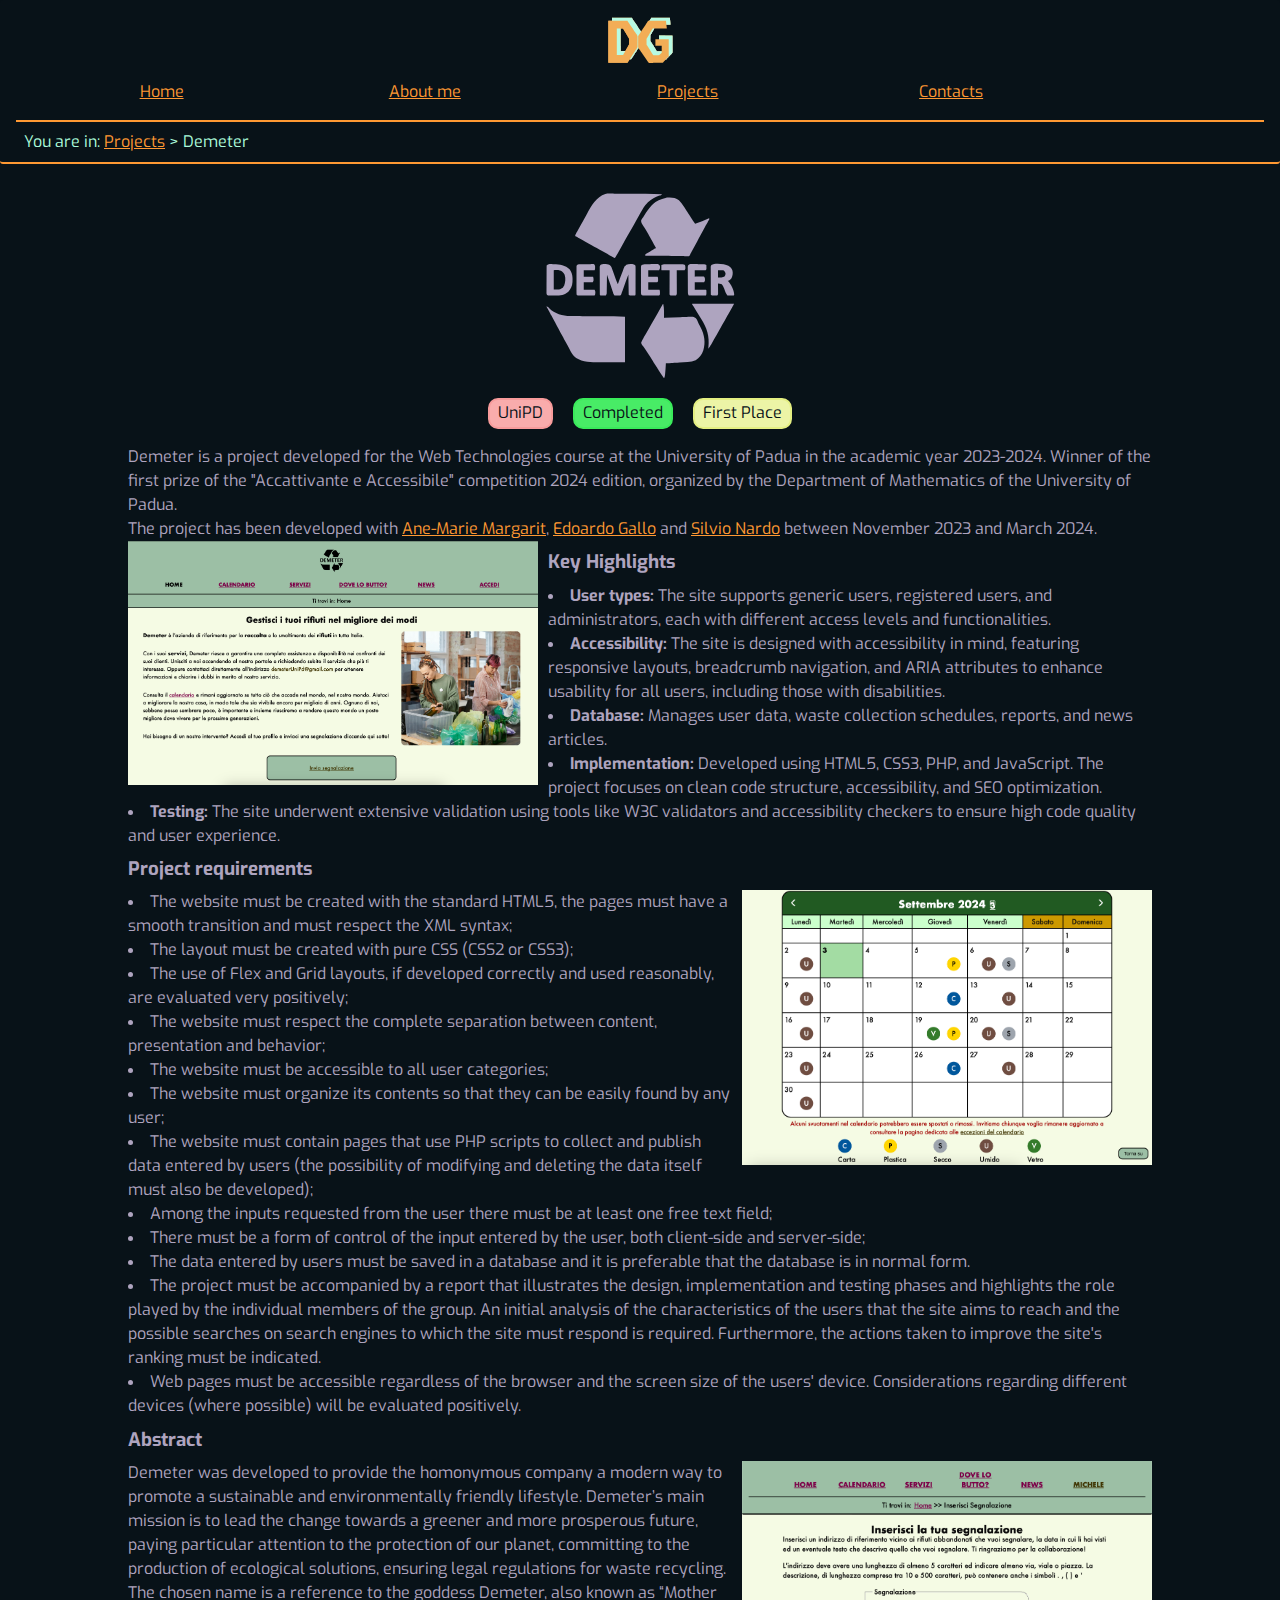
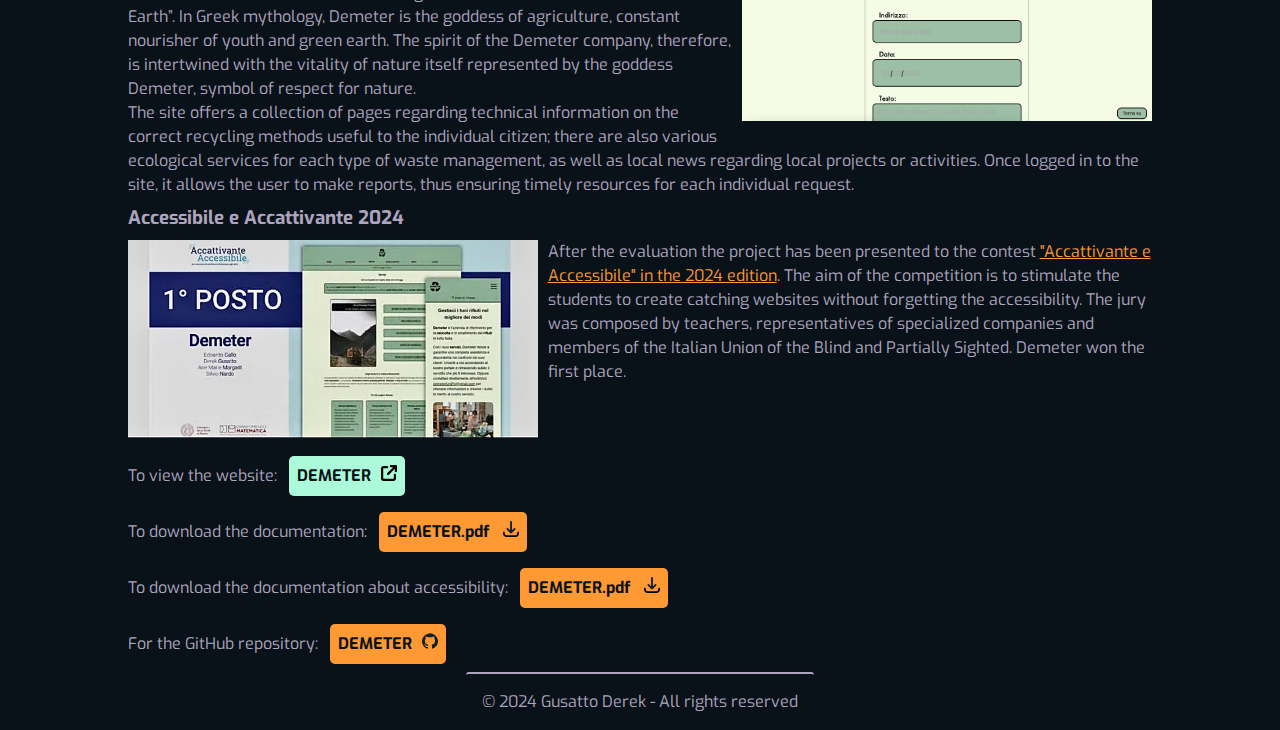
<file: projects/demeter.html>
<!DOCTYPE html>
<html lang="en">
    <head>
        <meta charset="UTF-8">
        <title>Demeter - Derek Gusatto</title>
        <meta name="keywords" content="Derek, Gusatto, Software Developer, Programmer, Technology">
        <meta name="description" content="Hi, I'm Derek Gusatto, I'm a Software Developer">
        <meta name="viewport" content="width=device-width, initial-scale=1.0">
        <link rel="stylesheet" href="../css/style.css">
        <link rel="stylesheet" href="../css/mini.css" media="screen and (max-width: 768px)">
        <link rel="stylesheet" href="../css/print.css"  media="print">
        <link rel="icon" type="image/x-icon" href="..//img/logo.ico">
        <script src="../js/scrollToTop.js"></script>
        <script src="../js/togglemenu.js"></script>
    </head>
    <body>
        <header>
            
            <button id="togglemenu" onclick="toggleMenu()">Open menu</button>
            <nav aria-label="navigation Help" class="navigationhelp">
                <a href="#content">Go to content</a>
            </nav>
            <h1 id="home-logo">Gusatto Derek</h1>
            <nav id="menu" class="tmenuhidden" aria-label="Main menu">
                <ul>
                    <li><a href="../index.php">Home</a></li>
                    <li><a href="../aboutme.php">About me</a></li>
                    <li><a href="../projects.php">Projects</a></li>
                    <li><a href="../contacts.php">Contacts</a></li>
                </ul>
            </nav>
            <nav id="breadcrumb" aria-label="Breadcrumb">
                <p>You are in: <a href="../projects.php">Projects</a> &gt; Demeter</p>
            </nav>
        </header>
        <main id="content" class="project-main">
            <h2 class="project-title-logo" id="demeter-logo">Demeter</h2>
            <ul class="project-tags">
                <li class="project-tag unipd-tag">UniPD</li>
                <li class="project-tag completed-tag">Completed</li>
                <li class="project-tag award-tag">First Place</li>
            </ul>
            <p>
                Demeter is a project developed for the Web Technologies course at the University of Padua in the academic year 2023-2024. Winner of the first prize of the "Accattivante e Accessibile" competition 2024 edition, organized by the Department of Mathematics of the University of Padua. 
            </p>
            <p>The project has been developed with <a href="https://www.linkedin.com/in/ane-marie-margarit/" target="_blank">Ane-Marie Margarit</a>, <a href="https://github.com/EdoGallo02" target="_blank">Edoardo Gallo</a> and <a href="https://www.linkedin.com/in/silvio-nardo-44a038302/" target="_blank">Silvio Nardo</a> between November 2023 and March 2024. </p>
            <img src="../img/projects/covers/demeter.png" alt="The home page in the Demeter website " class="left-img">

            <h3>Key Highlights</h3>
            <ul>
                <li><strong>User types:</strong> The site supports generic users, registered users, and administrators, each with different access levels and functionalities.</li>
                <li><strong>Accessibility:</strong> The site is designed with accessibility in mind, featuring responsive layouts, breadcrumb navigation, and ARIA attributes to enhance usability for all users, including those with disabilities.</li>
                <li><strong>Database:</strong> Manages user data, waste collection schedules, reports, and news articles.</li>
                <li><strong>Implementation:</strong> Developed using HTML5, CSS3, PHP, and JavaScript. The project focuses on clean code structure, accessibility, and SEO optimization.</li>
                <li><strong>Testing:</strong> The site underwent extensive validation using tools like W3C validators and accessibility checkers to ensure high code quality and user experience.</li>

            </ul>
            <h3>Project requirements</h3>
            <img src="../img/projects/other/demeter_2.png" alt="The accessible calendar in the Demeter website " class="right-img">
            <p> 
            <ul>
                <li>The website must be created with the standard HTML5, the pages must have a smooth transition and must respect the XML syntax;</li>
                <li>The layout must be created with pure CSS (CSS2 or CSS3);</li>
                <li>The use of Flex and Grid layouts, if developed correctly and used reasonably, are evaluated very positively;</li>
                <li>The website must respect the complete separation between content, presentation and behavior;</li>
                <li>The website must be accessible to all user categories;</li>
                <li>The website must organize its contents so that they can be easily found by any user;</li>
                <li>The website must contain pages that use PHP scripts to collect and publish data entered by users (the possibility of modifying and deleting the data itself must also be developed);</li>
                <li>Among the inputs requested from the user there must be at least one free text field;</li>
                <li>There must be a form of control of the input entered by the user, both client-side and server-side;</li>
                <li>The data entered by users must be saved in a database and it is preferable that the database is in normal form.</li>
                <li>The project must be accompanied by a report that illustrates the design, implementation and testing phases and highlights the role played by the individual members of the group. An initial analysis of the characteristics of the users that the site aims to reach and the possible searches on search engines to which the site must respond is required. Furthermore, the actions taken to improve the site's ranking must be indicated.</li>
                <li>Web pages must be accessible regardless of the browser and the screen size of the users' device. Considerations regarding different devices (where possible) will be evaluated positively.</li>
            </ul>
            
        </p>
            <h3>Abstract</h3>
            <img src="../img/projects/other/demeter_1.png" alt="An example of an accessible form in Demeter " class="right-img">
            <p>
                Demeter was developed to provide the homonymous company a modern way to promote a sustainable and environmentally friendly lifestyle. Demeter’s main mission is to lead the change towards a greener and more prosperous future, paying particular attention to the protection of our planet, 
                committing to the production of ecological solutions, ensuring legal regulations for waste recycling. </p><p>The chosen name is a reference to the goddess Demeter, also known as “Mother Earth”. In Greek mythology, Demeter is the goddess of agriculture, constant nourisher of youth and green earth. 
                The spirit of the Demeter company, therefore, is intertwined with the vitality of nature itself represented by the goddess Demeter, symbol of respect for nature.</p><p> The site offers a collection of pages regarding technical information on the correct recycling methods useful to the individual citizen; 
                there are also various ecological services for each type of waste management, as well as local news regarding local projects or activities. Once logged in to the site, it allows the user to make reports, thus ensuring timely resources for each individual request.
                
            </p>
                <h3>Accessibile e Accattivante 2024</h3>
                <img src="../img/projects/other/demeter_winner.png" alt="The slide that shows Demeter as Winner of the contest" class="left-img">
                <p>
                    
                    After the evaluation the project has been presented to the contest <a href="https://www.youtube.com/live/CWrohc1p7Yc" target="_blank">"Accattivante e Accessibile" in the 2024 edition</a>. The aim of the competition is to stimulate the students to create catching websites without forgetting the accessibility. The jury was composed by teachers, representatives of specialized companies and members of the Italian Union of the Blind and Partially Sighted. Demeter won the first place.
                    </p>
                    
            <div class="project-resources">
            <p>
                To view the website: <a href="" target="_blank" class="button-link">DEMETER<img src="../img/external-link.svg"></a>
            </p>
            
            <p>
                To download the documentation: <a href="../docs/projects_docs/DEMETER.pdf" download target="_blank" class="button-link"> DEMETER.pdf <img src="../img/download.svg"></a>
            </p>
            <p>
                To download the documentation about accessibility: <a href="../docs/projects_docs/DEMETER_CAA.pdf" download target="_blank" class="button-link"> DEMETER.pdf <img src="../img/download.svg"></a>
            </p>
            <p>
                For the GitHub repository: <a href="https://github.com/DerekGusatto02/DEMETER" target="_blank" class="button-link">DEMETER<img src="../img/social-logo/github_dark.svg"></a>
            </p>
        </div>    
        </main>
        <footer>
            <p>
                &copy; 2024 Gusatto Derek - All rights reserved
            </p>
        </footer>
    </body>
</html>
</file>
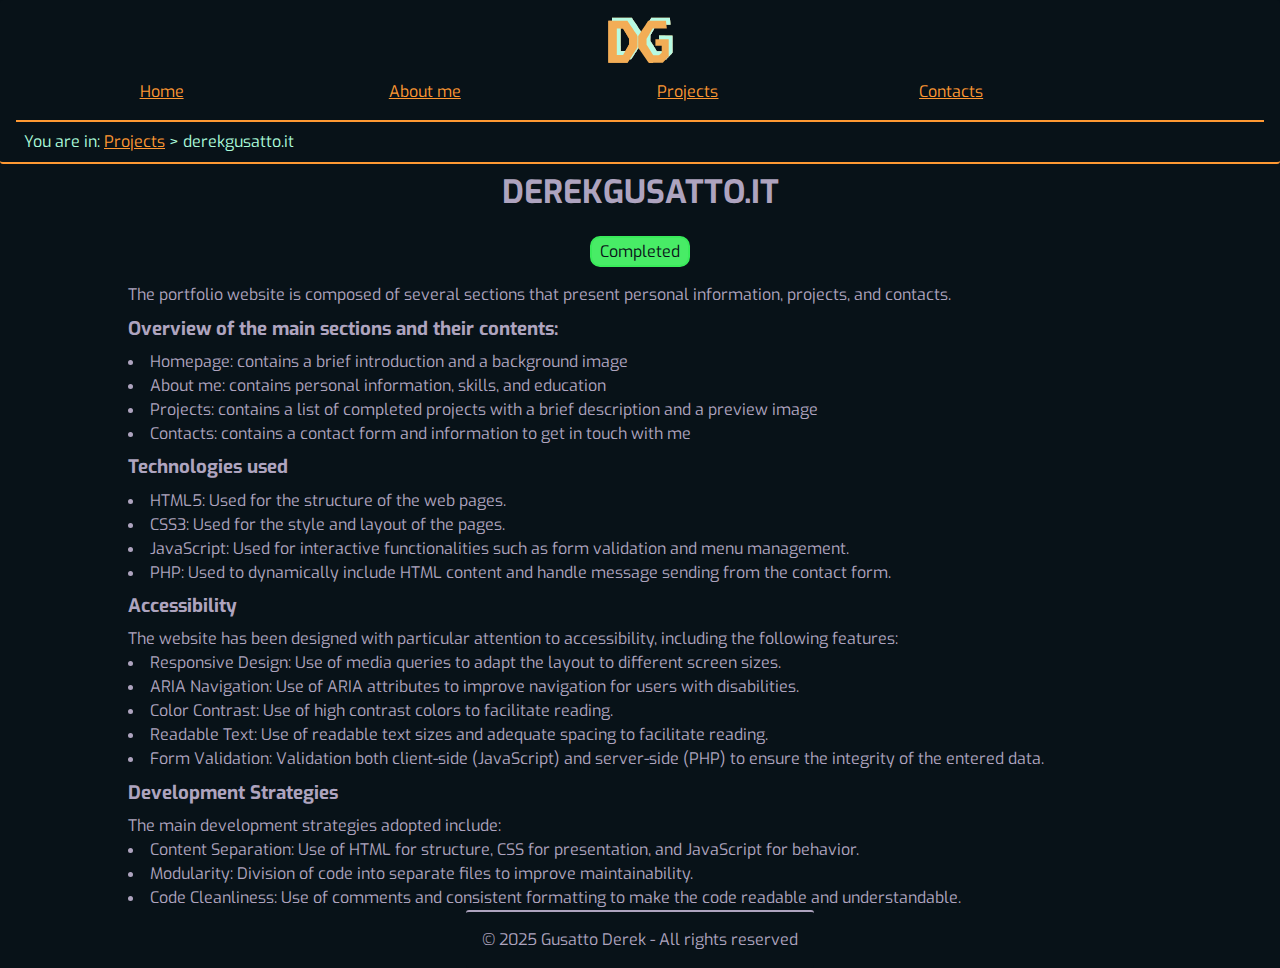
<file: projects/derekgusatto_it.html>
<!DOCTYPE html>
<html lang="en">
    <head>
        <meta charset="UTF-8">
        <title>derekgusatto.it</title>
        <meta name="keywords" content="Derek, Gusatto, Software Developer, Programmer, Technology">
        <meta name="description" content="Hi, I'm Derek Gusatto, I'm a Software Developer">
        <meta name="viewport" content="width=device-width, initial-scale=1.0">
        <link rel="stylesheet" href="../css/style.css">
        <link rel="stylesheet" href="../css/mini.css" media="screen and (max-width: 768px)">
        <link rel="stylesheet" href="../css/print.css"  media="print">
        <link rel="icon" type="image/x-icon" href="../img/logo.ico">
        <script src="../js/scrollToTop.js"></script>
        <script src="../js/togglemenu.js"></script>
    </head>
    <body>
       <header>
            
            <button id="togglemenu" onclick="toggleMenu()">Open menu</button>
            <nav aria-label="navigation Help" class="navigationhelp">
                <a href="#content">Go to content</a>
            </nav>
            <h1 id="home-logo">Gusatto Derek</h1>
            <nav id="menu" class="tmenuhidden" aria-label="Main menu">
                <ul>
                    <li><a href="../index.php">Home</a></li>
                    <li><a href="../aboutme.php">About me</a></li>
                    <li><a href="../projects.php">Projects</a></li>
                    <li><a href="../contacts.php">Contacts</a></li>
                </ul>
            </nav>
            <nav id="breadcrumb" aria-label="Breadcrumb">
                <p>You are in: <a href="../projects.php">Projects</a> &gt; derekgusatto.it</p>
            </nav>
        </header>
        <main id="content" class="project-main">
            <h2 class="project-title">derekgusatto.it</h2>
            <ul class="project-tags">
                <li class="project-tag completed-tag">Completed</li>
            </ul>
            <p>The portfolio website is composed of several sections that present personal information, projects, and contacts.
                <h3>Overview of the main sections and their contents:</h3>
                <ul>
                    <li>Homepage: contains a brief introduction and a background image</li>
                    <li>About me: contains personal information, skills, and education</li>
                    <li>Projects: contains a list of completed projects with a brief description and a preview image</li>
                    <li>Contacts: contains a contact form and information to get in touch with me</li>
                </ul>
            </p>
            <h3>Technologies used</h3>
            <ul>
                <li>HTML5: Used for the structure of the web pages.</li>
                <li>CSS3: Used for the style and layout of the pages.</li>
                <li>JavaScript: Used for interactive functionalities such as form validation and menu management.</li>
                <li>PHP: Used to dynamically include HTML content and handle message sending from the contact form.</li>
            </ul>
            <h3>Accessibility</h3>
            <p>The website has been designed with particular attention to accessibility, including the following features:
                <ul>
                    <li>Responsive Design: Use of media queries to adapt the layout to different screen sizes.</li>
                    <li>ARIA Navigation: Use of ARIA attributes to improve navigation for users with disabilities.</li>
                    <li>Color Contrast: Use of high contrast colors to facilitate reading.</li>
                    <li>Readable Text: Use of readable text sizes and adequate spacing to facilitate reading.</li>
                    <li>Form Validation: Validation both client-side (JavaScript) and server-side (PHP) to ensure the integrity of the entered data.</li>
                </ul>
            </p>
            <h3>Development Strategies</h3>
            <p>The main development strategies adopted include:
                <ul>
                    <li>Content Separation: Use of HTML for structure, CSS for presentation, and JavaScript for behavior.</li>
                    <li>Modularity: Division of code into separate files to improve maintainability.</li>
                    <li>Code Cleanliness: Use of comments and consistent formatting to make the code readable and understandable.</li>
                </ul>
            </p>
        </div>
        </main>
        <footer>
            <p>
                &copy; 2025 Gusatto Derek - All rights reserved
            </p>
        </footer>
    </body>
</html>
</file>
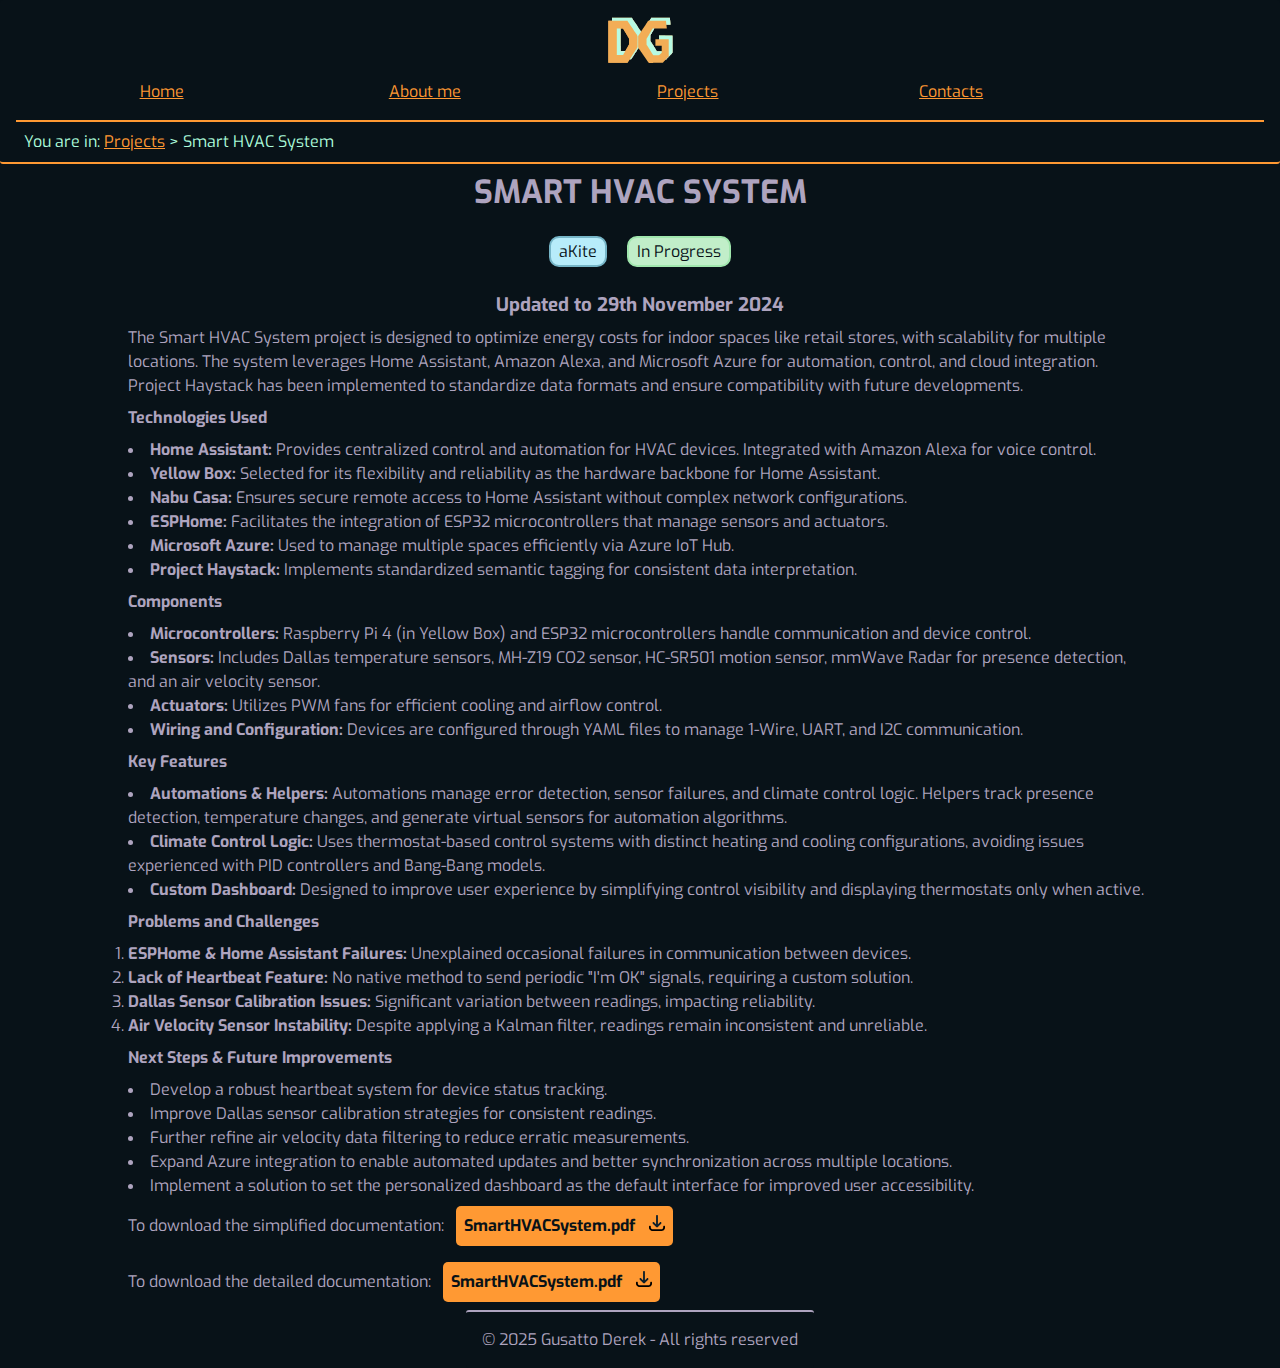
<file: projects/hvac.html>
<!DOCTYPE html>
<html lang="en">
    <head>
        <meta charset="UTF-8">
        <title>Stickman Run - Derek Gusatto</title>
        <meta name="keywords" content="Derek, Gusatto, Software Developer, Programmer, Technology">
        <meta name="description" content="Hi, I'm Derek Gusatto, I'm a Software Developer">
        <meta name="viewport" content="width=device-width, initial-scale=1.0">
        <link rel="stylesheet" href="../css/style.css">
        <link rel="stylesheet" href="../css/mini.css" media="screen and (max-width: 768px)">
        <link rel="stylesheet" href="../css/print.css"  media="print">
        <link rel="icon" type="image/x-icon" href="../img/logo.ico">
        <script src="../js/scrollToTop.js"></script>
        <script src="../js/togglemenu.js"></script>
    </head>
    <body>
       <header>
            
            <button id="togglemenu" onclick="toggleMenu()">Open menu</button>
            <nav aria-label="navigation Help" class="navigationhelp">
                <a href="#content">Go to content</a>
            </nav>
            <h1 id="home-logo">Gusatto Derek</h1>
            <nav id="menu" class="tmenuhidden" aria-label="Main menu">
                <ul>
                    <li><a href="../index.php">Home</a></li>
                    <li><a href="../aboutme.php">About me</a></li>
                    <li><a href="../projects.php">Projects</a></li>
                    <li><a href="../contacts.php">Contacts</a></li>
                </ul>
            </nav>
            <nav id="breadcrumb" aria-label="Breadcrumb">
                <p>You are in: <a href="../projects.php">Projects</a> &gt; Smart HVAC System</p>
            </nav>
        </header>
        <main id="content" class="project-main">
            <h2 class="project-title">Smart HVAC System</h2>
            <ul class="project-tags">
                <li class="project-tag akite-tag">aKite</li>
                <li class="project-tag progress-tag">In Progress</li>
            </ul>
            <h3 class="updated-to">Updated to <time datetime="2024-11-29">29th November 2024</time> </h3>
            The Smart HVAC System project is designed to optimize energy costs for indoor spaces like retail stores, with scalability for multiple locations. The system leverages Home Assistant, Amazon Alexa, and Microsoft Azure for automation, control, and cloud integration. Project Haystack has been implemented to standardize data formats and ensure compatibility with future developments.
     
            <h4>Technologies Used</h4>
<ul>
    <li><b>Home Assistant:</b> Provides centralized control and automation for HVAC devices. Integrated with Amazon Alexa for voice control.</li>
    <li><b>Yellow Box:</b> Selected for its flexibility and reliability as the hardware backbone for Home Assistant.</li>
    <li><b>Nabu Casa:</b> Ensures secure remote access to Home Assistant without complex network configurations.</li>
    <li><b>ESPHome:</b> Facilitates the integration of ESP32 microcontrollers that manage sensors and actuators.</li>
    <li><b>Microsoft Azure:</b> Used to manage multiple spaces efficiently via Azure IoT Hub.</li>
    <li><b>Project Haystack:</b> Implements standardized semantic tagging for consistent data interpretation.</li>
</ul>

<h4>Components</h4>
<ul>
    <li><b>Microcontrollers:</b> Raspberry Pi 4 (in Yellow Box) and ESP32 microcontrollers handle communication and device control.</li>
    <li><b>Sensors:</b> Includes Dallas temperature sensors, MH-Z19 CO2 sensor, HC-SR501 motion sensor, mmWave Radar for presence detection, and an air velocity sensor.</li>
    <li><b>Actuators:</b> Utilizes PWM fans for efficient cooling and airflow control.</li>
    <li><b>Wiring and Configuration:</b> Devices are configured through YAML files to manage 1-Wire, UART, and I2C communication.</li>
</ul>

<h4>Key Features</h4>
<ul>
    <li><b>Automations & Helpers:</b> Automations manage error detection, sensor failures, and climate control logic. Helpers track presence detection, temperature changes, and generate virtual sensors for automation algorithms.</li>
    <li><b>Climate Control Logic:</b> Uses thermostat-based control systems with distinct heating and cooling configurations, avoiding issues experienced with PID controllers and Bang-Bang models.</li>
    <li><b>Custom Dashboard:</b> Designed to improve user experience by simplifying control visibility and displaying thermostats only when active.</li>
</ul>

<h4>Problems and Challenges</h4>
<ol>
    <li><b>ESPHome & Home Assistant Failures:</b> Unexplained occasional failures in communication between devices.</li>
    <li><b>Lack of Heartbeat Feature:</b> No native method to send periodic "I'm OK" signals, requiring a custom solution.</li>
    <li><b>Dallas Sensor Calibration Issues:</b> Significant variation between readings, impacting reliability.</li>
    <li><b>Air Velocity Sensor Instability:</b> Despite applying a Kalman filter, readings remain inconsistent and unreliable.</li>
</ol>

<h4>Next Steps & Future Improvements</h4>
<ul>
    <li>Develop a robust heartbeat system for device status tracking.</li>
    <li>Improve Dallas sensor calibration strategies for consistent readings.</li>
    <li>Further refine air velocity data filtering to reduce erratic measurements.</li>
    <li>Expand Azure integration to enable automated updates and better synchronization across multiple locations.</li>
    <li>Implement a solution to set the personalized dashboard as the default interface for improved user accessibility.</li>
</ul>
            <div class="project-resources">
                <p>
                    To download the simplified documentation: <a href="../docs/projects_docs/HVAC_Overview_EN.pdf" download target="_blank" class="button-link"> SmartHVACSystem.pdf <img src="../img/download.svg"></a>
                </p>
                <p>
                    To download the detailed documentation: <a href="../docs/projects_docs/HVAC_Detailed_EN.pdf" download target="_blank" class="button-link"> SmartHVACSystem.pdf <img src="../img/download.svg"></a>

                </p>
        </div>
        </main>
        <footer>
            <p>
                &copy; 2025 Gusatto Derek - All rights reserved
            </p>
        </footer>
    </body>
</html>
</file>
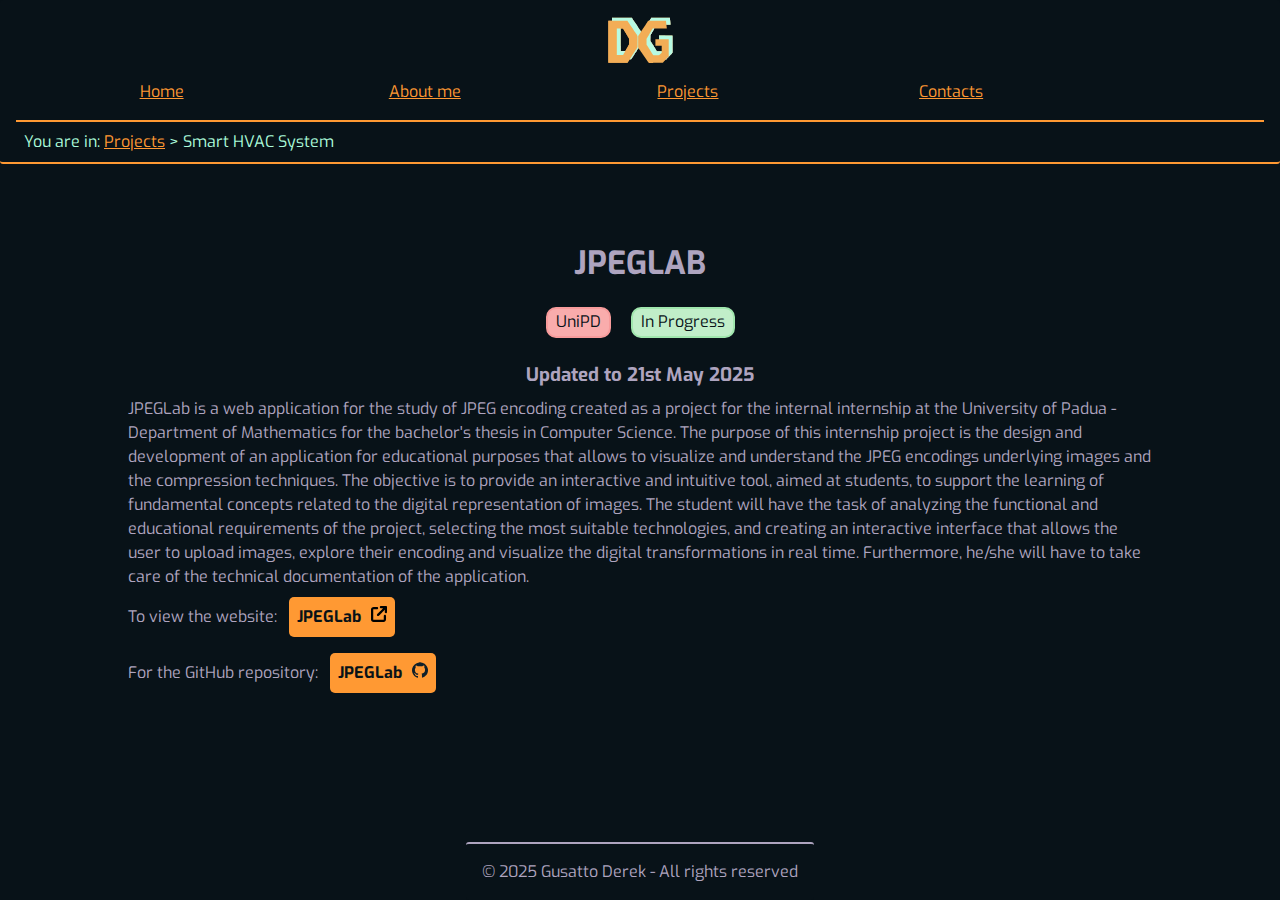
<file: projects/jpeglab.html>
<!DOCTYPE html>
<html lang="en">
    <head>
        <meta charset="UTF-8">
        <title>JPEGLab - Derek Gusatto</title>
        <meta name="keywords" content="Derek, Gusatto, Software Developer, Programmer, Technology">
        <meta name="description" content="Hi, I'm Derek Gusatto, I'm a Software Developer">
        <meta name="viewport" content="width=device-width, initial-scale=1.0">
        <link rel="stylesheet" href="../css/style.css">
        <link rel="stylesheet" href="../css/mini.css" media="screen and (max-width: 768px)">
        <link rel="stylesheet" href="../css/print.css"  media="print">
        <link rel="icon" type="image/x-icon" href="../img/logo.ico">
        <script src="../js/scrollToTop.js"></script>
        <script src="../js/togglemenu.js"></script>
    </head>
    <body>
       <header>
            
            <button id="togglemenu" onclick="toggleMenu()">Open menu</button>
            <nav aria-label="navigation Help" class="navigationhelp">
                <a href="#content">Go to content</a>
            </nav>
            <h1 id="home-logo">Gusatto Derek</h1>
            <nav id="menu" class="tmenuhidden" aria-label="Main menu">
                <ul>
                    <li><a href="../index.php">Home</a></li>
                    <li><a href="../aboutme.php">About me</a></li>
                    <li><a href="../projects.php">Projects</a></li>
                    <li><a href="../contacts.php">Contacts</a></li>
                </ul>
            </nav>
            <nav id="breadcrumb" aria-label="Breadcrumb">
                <p>You are in: <a href="../projects.php">Projects</a> &gt; Smart HVAC System</p>
            </nav>
        </header>
        <main id="content" class="project-main">
            <h2 class="project-title">JPEGLab</h2>
            <ul class="project-tags">
                <li class="project-tag unipd-tag">UniPD</li>
                <li class="project-tag progress-tag">In Progress</li>
            </ul>
            <h3 class="updated-to">Updated to <time datetime="2025-05-21">21st May 2025</time> </h3>
            JPEGLab is a web application for the study of JPEG encoding created as a project for the internal internship at the University of Padua - Department of Mathematics for the bachelor's thesis in Computer Science.

            The purpose of this internship project is the design and development of an application for educational purposes that allows to visualize and understand the JPEG encodings underlying images and the compression 
            techniques. The objective is to provide an interactive and intuitive tool, aimed at students, to support the learning of fundamental concepts related to the digital representation of images. The student will 
            have the task of analyzing the functional and educational requirements of the project, selecting the most suitable technologies, and creating an interactive interface that allows the user to upload images, 
            explore their encoding and visualize the digital transformations in real time. Furthermore, he/she will have to take care of the technical documentation of the application.
     
            
            <div class="project-resources">
            <p>
                To view the website: <a href="https://derekgusatto02.github.io/JPEGLab/DEMO/" target="_blank" class="button-link">JPEGLab<img src="../img/external-link.svg"></a>
            </p>
            <p>
                For the GitHub repository: <a href="https://github.com/DerekGusatto02/JPEGLab" target="_blank" class="button-link">JPEGLab<img src="../img/social-logo/github_dark.svg"></a>
            </p>
        </div>    
        </main>
        <footer>
            <p>
                &copy; 2025 Gusatto Derek - All rights reserved
            </p>
        </footer>
    </body>
</html>
</file>
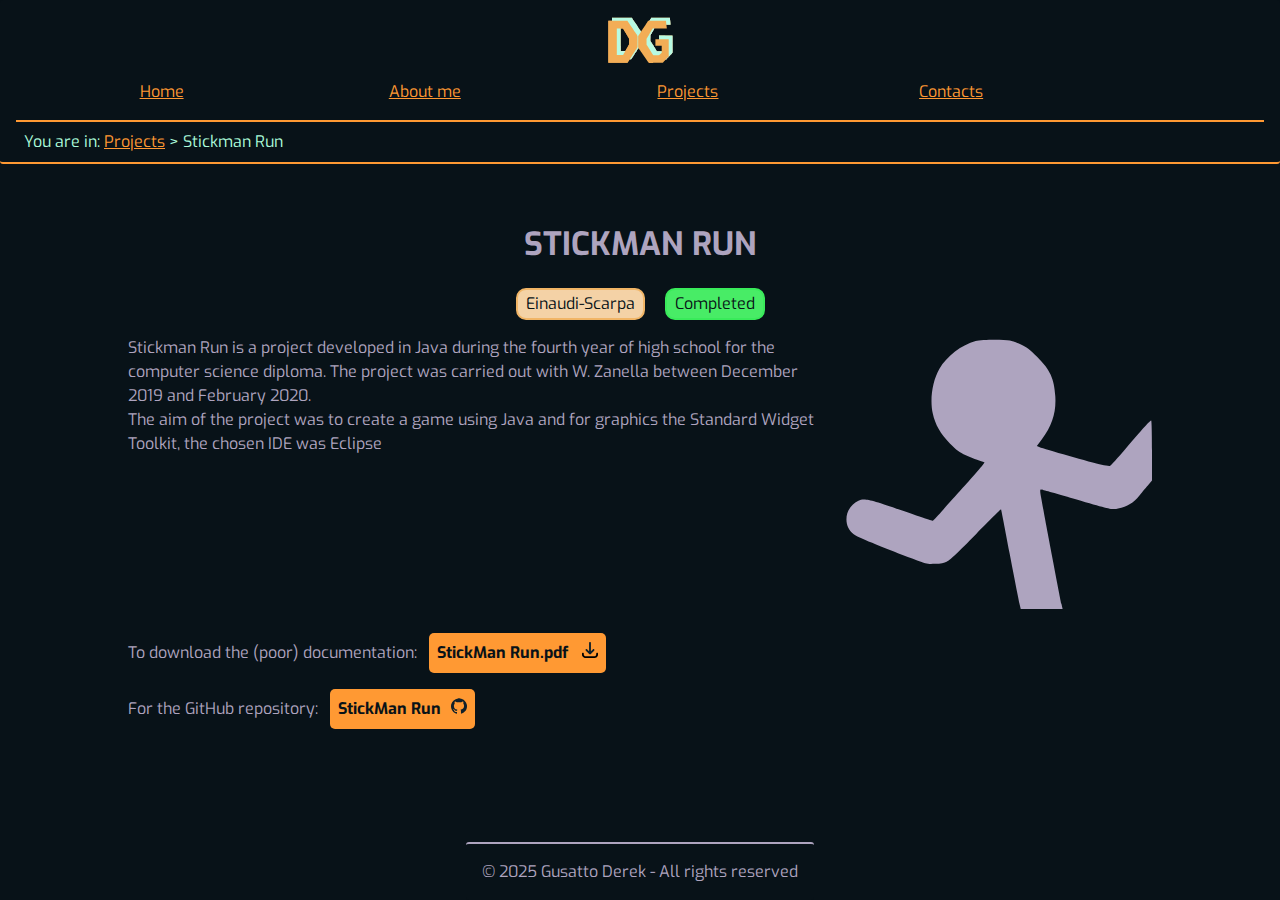
<file: projects/stickman.html>
<!DOCTYPE html>
<html lang="en">
    <head>
        <meta charset="UTF-8">
        <title>Stickman Run - Derek Gusatto</title>
        <meta name="keywords" content="Derek, Gusatto, Software Developer, Programmer, Technology">
        <meta name="description" content="Hi, I'm Derek Gusatto, I'm a Software Developer">
        <meta name="viewport" content="width=device-width, initial-scale=1.0">
        <link rel="stylesheet" href="../css/style.css">
        <link rel="stylesheet" href="../css/mini.css" media="screen and (max-width: 768px)">
        <link rel="stylesheet" href="../css/print.css"  media="print">
        <link rel="icon" type="image/x-icon" href="../img/logo.ico">
        <script src="../js/scrollToTop.js"></script>
        <script src="../js/togglemenu.js"></script>
    </head>
    <body>
       <header>
            
            <button id="togglemenu" onclick="toggleMenu()">Open menu</button>
            <nav aria-label="navigation Help" class="navigationhelp">
                <a href="#content">Go to content</a>
            </nav>
            <h1 id="home-logo">Gusatto Derek</h1>
            <nav id="menu" class="tmenuhidden" aria-label="Main menu">
                <ul>
                    <li><a href="../index.php">Home</a></li>
                    <li><a href="../aboutme.php">About me</a></li>
                    <li><a href="../projects.php">Projects</a></li>
                    <li><a href="../contacts.php">Contacts</a></li>
                </ul>
            </nav>
            <nav id="breadcrumb" aria-label="Breadcrumb">
                <p>You are in: <a href="../projects.php">Projects</a> &gt; Stickman Run</p>
            </nav>
        </header>
        <main id="content" class="project-main">
            <h2 class="project-title">Stickman run</h2>
            <ul class="project-tags">
                <li class="project-tag einaudi-tag">Einaudi-Scarpa</li>
                <li class="project-tag completed-tag">Completed</li>
            </ul>
            <img src="../img/projects/logos/stickman.svg" alt="A sample of the StickMan " class="fixed-img">
           <p>Stickman Run is a project developed in Java during the fourth year of high school for the computer science diploma. The project was carried out with W. Zanella between December 2019 and February 2020.</p><p>
            The aim of the project was to create a game using Java and for graphics the Standard Widget Toolkit, the chosen IDE was Eclipse</p>
            <div class="project-resources">
                <p>
                    To download the (poor) documentation: <a href="../docs/projects_docs/StickManRun.pdf" download target="_blank" class="button-link"> StickMan Run.pdf <img src="../img/download.svg"></a>
                </p>
            <p>
                For the GitHub repository: <a href="https://github.com/DerekGusatto02/StickmanRun" target="_blank" class="button-link">StickMan Run<img src="../img/social-logo/github_dark.svg"></a>
            </p>
        </div>
        </main>
        <footer>
            <p>
                &copy; 2025 Gusatto Derek - All rights reserved
            </p>
        </footer>
    </body>
</html>
</file>
<file: css/style.css>
@import url('https://fonts.googleapis.com/css2?family=Exo:ital,wght@0,100..900;1,100..900&display=swap');

*{
    margin: 0;
    padding: 0;
    box-sizing: border-box;
}
:root{
    --bgColor: #081218;
    --mainColor: #FF9933;
    --secondaryColor: #ABFBDB;
    --txtColor: #AEA4BF;
    --font-body-family: "Exo", sans-serif;
    --projectBgColor: #0e1a22;
    --projectHoverBgColor: #111E27;
}

html{
    font-size: 100%;
    font-family: var(--font-body-family);
    line-height: 1.5em;
    margin: auto;
}

body{
    display: flex;
    flex-direction: column;
    min-height: 100vh;
    background-color: var(--bgColor);
}



header{
    background-color: var(--bgColor);
    color: var(--mainColor);
    padding: 1em 1em 0em 1em;
    border-bottom: 2px solid var(--mainColor); 
    border-radius: 3px;
}

.navigationhelp{
    position: absolute;
    text-indent: -999em;
}

header nav #menu{
    margin-left: 10%;
    text-align: right;
    font-size: 1em;
}

a:link{
    color: var(--mainColor);
}

a:visited{
    color: var(--secondaryColor);
}


#menu ul{
    margin: auto;
    padding: 1em;
    list-style-type: none;
    border-bottom: 2px solid var(--mainColor);
}

#menu ul li{
    text-align: center;
    display: inline-block;
    width: 20%;
    margin: 0 0.5em; 
}

#menu ul li a{
    display: block;
}

#breadcrumb{
    margin: auto;
    text-align: left;
    padding:0.5em;
    color: var(--secondaryColor);
}

main{
    background-color: var(--bgColor);
    color: var(--txtColor);
    margin: auto;
    width: 80%;
    max-width: 1200px;
}

.logo {
    text-indent: -999em;
    background-repeat: no-repeat;
    background-size: contain;
    line-height: 1.5em;
    color:black;
    background-position: center;

  } 

ul {
    list-style-position: inside;
}
  
#instagram{
    background-image: url("../img/social-logo/instagram.svg");
}
#github{
    background-image: url("../img/social-logo/github.svg");
}
#linkedin{
    background-image: url("../img/social-logo/linkedin.svg");
}
#facebook{
    background-image: url("../img/social-logo/facebook.svg");
}
#spotify{
    background-image: url("../img/social-logo/spotify.svg");
}
#twitter{
    background-image: url("../img/social-logo/twitter.svg");
}
#goodreads{
    background-image: url("../img/social-logo/goodreads.svg");
}
#email{
    background-image: url("../img/social-logo/email.svg");
}
#tvtime{
    background-image: url("../img/social-logo/tvtime.svg");
}

#home-logo{
    text-indent: -999em; 
    background-repeat: no-repeat;
    background-size: contain;
    line-height: 1.5em;
    color:black;
    background-position: center;
    background-image: url("../img/logo.svg");
    font-size: 2em;
}
#togglemenu{
    display: none;
}

/* footer */
footer{
    background-color: var(--bgColor);
    color: var(--txtColor);
    padding: 1.0em;
    text-align: center;
    margin: auto;
    margin-bottom: 0px;
    border-top: 2px solid var(--txtColor); 
    border-radius: 3px;
}


/*home*/
#home-container {
    display: grid;
    grid-template-columns: 1fr 1fr 1fr; 
    grid-gap: 0.3em; 
    grid-template-areas: "c c i" ;
}

#home-container > #home-content{
    grid-area: c;
    display: flex;
    flex-direction: column;
}

#home-container > #splash-image{
background-image: url("../img/splash_2.jpg");
background-position: center center;
background-repeat: no-repeat;
background-size: cover;
grid-area: i;
}

#home-container > #splash-image > p{
    position: absolute;
    bottom: 0; /* Posiziona in basso */
    right: 0;  /* Posiziona a destra */
    margin: 10px; /* Margine opzionale */
    background-color:rgba(var(--bgColor), 0.7);
    /*opacity: 0.8;*/
    color: var(--txtColor);
}

.home{
    display: flex;
    flex-direction: column;
    align-items: center;
    padding: 1em;
}
.home > img {
    width: 30%;
    margin: 1em;
}
#social-list{
    margin: auto;
    padding: 1em;
    list-style-type: none;
    text-align: center;
    display: block;
    width: 100%;
    
}

#social-list li{
    display: inline-block;
    width:10%;
    margin: 0 0.5em; 
}

#social-list li a{
    display: block;
}

main > h1, main > h2, main > h3, main > h4{
    margin: 0.5em auto; 
}

main > h1{
    text-decoration: solid;
    text-transform: uppercase;
    font-weight: bold;
    font-size: 3em;
}

.about-me{
    display: grid;
    grid-template-columns: 1fr 1fr 1fr; 
    grid-gap: 0.3em; 
    grid-template-areas: 
        "h h h" 
        "i c c" 
        "e e e"
        "s s s";
}

.about-me > h2{
    grid-area: h;
}
.about-me > #paragraphs{
    grid-area: c;
}
.about-me > img{
    grid-area: i;
    width: 20vw;
    border-radius: 50%;
}
.about-me > h3{
    grid-area: e;
}
.about-me > ul{
    grid-area: s;
}

a.button-link{
    display: inline-block;     
    padding: 0.5em;     
    margin: 0.5em;
    color: var(--bgColor);            
    text-align: center;        
    text-decoration: none;     
    border-radius: 5px;       
    font-weight: bold;        
    cursor: pointer;          
}

a.button-link:visited{
    background-color: var(--secondaryColor);
}

a.button-link:link{
    background-color: var(--mainColor);
}

a.button-link > img{
    height: 1em;
    margin-left: 10px;
}
#paragraphs p:nth-of-type(2) {
    margin-top: 2em;
}

/* Contacts */
.contacts{
    text-align: center;
}
form{
    text-align: left;
    display: flex;
    flex-direction: column;
    justify-content: space-evenly;
    align-items: center;
}
fieldset {
    border: none;  
    margin: 1em; 
    margin-top:2em;
}
legend {
    text-align: center; 
    margin-bottom: 0.5em; 
    display: block; 
}
input:focus, textarea:focus{
    outline: 3px solid var(--mainColor);
}

form fieldset{
    border-radius: 0px 20px 20px 20px;
    padding:1em;
    width:70%;
}

.form-group label {
    display: block;
    font-weight: bold;
    margin-left: 2em; 
    width: 90%;
}
.form-group input, .form-group textarea {
    width: 90%;
    box-sizing: border-box;
    border-radius: 4px;
    background-color: #cec8da;
    color: #09151c;
    padding:1em;
    margin-left: 1.5em; 
    margin-right: 1.5em; 
    margin-top: 0.5em;
    margin-bottom:0.5em;
    border-radius: 5px;
    /*background-color: var(--headerBgColor);*/
}
.form-group textarea {
    resize: vertical;
}

input::placeholder, textarea::placeholder {
    color: #09151c; 
    opacity: 0.7; 
}

.form-group input[type="submit"] {
    width: 15vb;
    background-color: var(--secondaryColor);
    color: var(--bgColor);
    border: none;
    border-radius: 10px;
    cursor: pointer;
}
.form-group input[type="submit"]:hover {
    background-color: var(--mainColor);
}

.errorSuggestion{
    margin-left: 2em; 
    width: 90%;
    color: var(--mainColor);
}

.contacts > p{
    margin-top: 2em;
}

/*Projects*/

.project-nolink{
    display: block;
    text-decoration: none;
    color: var(--txtColor);
    margin-bottom: 2em;
}

.project-link{
    display: block;
    text-decoration: none;
    color: var(--txtColor);
    margin-bottom: 2em;
}

.project-link:visited{
    color: var(--secondaryColor);
}

.project-div{
    display: grid;
    grid-template-columns: 1fr 1fr 1fr 1fr 1fr;  
    grid-gap: 2em;
    background-color: var(--projectBgColor);
    padding: 1em;
    border-radius: 30px;
    
    color: var(--txtColor);
    
}

.project-nolink > div.project-div:hover{
    border: 0px solid var(--mainColor);
    background-color: var(--projectBgColor);
}

.project-nolink > .project-div:hover h2.project-title{
    color: var(--txtColor);
}

.project-div:hover{
    border: 2px solid var(--mainColor);
    background-color: var(--projectHoverBgColor);
    
}


.right-project-div{
    grid-template-areas: "i i t t t";
}

.left-project-div{
    grid-template-areas: "t t t i i";
}

.project-img{
    grid-area: i;
    width: 100%;
    border-radius: 30px;
    max-height: 300px;
    max-width: 700px;

}

.project-img-reduced{
    max-height: 150px;
}

.project-text{
    grid-area: t;

}   

.project-title{
    text-align: center;
    text-transform: uppercase;
}

.project-main > .updated-to{
    text-align: center;
}

.project-div:hover h2.project-title{
    color: var(--mainColor);
}

.project-tags{
    margin: auto;
    padding: 1em;
    list-style-type: none;
    text-align: center;
    display: block;
    width: 80%;
}

.project-tag{
    display: inline-block;
    margin: 0 0.5em;
    padding: 0.1em 0.5em;  
    border-radius: 10px;  
    color: var(--bgColor);  
    border: 2px solid var(--txtColor);
}

.project-description{
    overflow-wrap: break-word;
}

.unipd-tag{
    background-color:#f9acac;
    border-color: #f79b9b;
}

.akite-tag{
    background-color: #b7ecfa;
    border-color: #76b5c7;
}

.completed-tag{
    background-color: #48EC66;
    border-color: #39eb5a;
}

.progress-tag{
    background-color: #c1eec9;
    border-color: #a0e6ad;
}

.award-tag{
    background-color: #ecf4a6;
    border-color: #e4ef82;
}

.einaudi-tag{
    background-color: #f4d2a6;
    border-color: #f1b566;
}

.tradesecret-tag{
    background-color:#f9acac;
    border-color: #f79b9b;
}

/*Project*/

main.project-main > h2.project-title{
    font-size: 2em;
}

.project-title-logo{
    text-indent: -999em;
    background-repeat: no-repeat;
    background-size: contain;
    line-height: 1.5em;
    color:black;
    background-position: center;
}

#demeter-logo{
    font-size: 8em;
    margin-bottom: 0em;
    margin-top: 0.2em;
    background-image: url("../img/projects/logos/demeter.svg");
}

#achilles-logo{
    font-size: 7em;
    margin-bottom: 0em;
    margin-top: 0.3em;
    background-image: url("../img/projects/logos/achilles.svg");
}

#apollon-logo{
    font-size: 5em;
    margin-bottom: 0em;
    margin-top: 0.3em;
    background-image: url("../img/projects/logos/apollon.png");
}

#asqlepio-logo{
    font-size: 4em;
    background-image: url("../img/projects/logos/asqlepio.png");
}

.right-img {
    float: right;
    margin: 0 0 10px 10px;
    max-width: 40%; /* Modifica la dimensione dell'immagine a seconda delle tue esigenze */
}

.left-img {
    float: left;
    margin: 0 10px 10px 0;
    max-width: 40%; /* Modifica la dimensione dell'immagine a seconda delle tue esigenze */
}

.project-resources{
    clear: both;

}

.fixed-img{
    float: right; 
    margin-left: 1em; 
    margin-bottom: 1em;
    width: 30%; 
    height: auto; 
}
</file>
<file: css/mini.css>
*{
    margin: 0;
    padding: 0;
    box-sizing: border-box;
}

:root{
    --bgColor: #10202a;
    --mainColor: #FF9933;
    --secondaryColor: #ABFBDB;
    --txtColor: #AEA4BF;
    --font-body-family: "Exo", sans-serif;
}

html{
    font-size: 100%;
    font-family: var(--font-body-family);
    line-height: 1.5em;
    margin: auto;
}

body{
    display: flex;
    flex-direction: column;
    min-height: 100vh;
    background-color: var(--bgColor);
}

header h1{
    width: 20%;
    font-size: 2em;
    display: inline-block;
    margin:0.25em 0em 0.25em 0.1em;
}

header #breadcrumb{
    padding: 0.5em 0.5em 0em 0.5em;
    margin: auto;
    font-size: 0.9em;
    background-color: var(--bgColor);
    text-align: center;
    line-height: 1.5em;
}


/*icona menu hamburger*/
#togglemenu{
    display: block;
    cursor: pointer;
    background-color: var(--bgColor);
    border:0;
    background-image: url("../img/hamburger.svg");
    background-repeat: no-repeat;
    background-size: contain;
    height:2.5em;
    width:2.5em;
    float: right;
    margin:1.5em 1em 0em 0em;
    text-indent: -999em;
}

.tmenuhidden{
    display: none;
}

.tmenushow{
    display: block;
}

#menu{
    width:100%;
    background-color: var(--bgColor);
    border-top:1px solid var(--txtColor);
    margin: 0.5em 0;
    
}

#menu ul{
    padding: 0;
}

#menu ul li{
    width:100%;
    display: block;
    text-align: center;
    font-size: 1em;
    line-height: 3em;
    background-color: var(--bgColor);
    margin:0;
    border-bottom:1px solid var(--txtColor);
}

#home-container {
    display: grid;
    grid-template-columns: 1fr 1fr; 
    grid-gap: 0.3em; 
    grid-template-areas: " c c ";

}

#home-container > #splash-image{
    display: none;
}
.home > h1{
    font-size: 2em;
}
.home > h2{
    font-size: 1.5em;
}

#social-list {
    text-align: center; 
}

#social-list li {
    width: 20%; 
    margin: 0.5em 0;
}

.about-me{
    display: grid;
    grid-template-columns: 1fr; 
    grid-gap: 0.3em; 
    grid-template-areas: 
        "h"
        "c"
        "c"
        "i"
        "e"
        "s";    
    align-items: center;         
}

.about-me > img{
    width: 60vw;
    align-items: center; 
    margin: auto;
}

.message-form{
    width: 100%;
    margin: auto;
}

.project-div{
    display: grid;
    grid-template-columns: 1fr; 
    grid-template-rows: 1fr 1fr;  
    grid-gap: 0.3em;
    
}

.right-project-div, .left-project-div{
    grid-template-areas: 
        "i"
        "t";
}

.project-img{
    grid-area: i;
    height: 100%;

}

.project-tag{
    margin-bottom: 0.5em;
}

.right-img, .left-img{
    float: none; 
    display: block; 
    margin: 1em auto; 
    max-width: 80%; 
}
</file>
<file: css/print.css>
*{
    margin: 0;
    padding: 0;
    box-sizing: border-box;
}

:root{
    --bgColor: #FFFFFF;
    --mainColor: #000000;
    --secondaryColor: #000000;
    --txtColor: #000000;
    --font-body-family: "Times New Roman", serif;
    --projectBgColor: #FFFFFF;
    --projectHoverBgColor: #FFFFFF;
}

html{
    font-size: 100%;
    font-family: var(--font-body-family);
    line-height: 1.5em;
    margin: auto;
}

body{
    display: flex;
    flex-direction: column;
    min-height: 100vh;
    background-color: var(--bgColor);
}



header{
    background-color: var(--bgColor);
    color: var(--mainColor);
    padding: 1em 1em 0em 1em;
    border-bottom: 2px solid var(--mainColor); 
    border-radius: 3px;
}

.navigationhelp{
    position: absolute;
    text-indent: -999em;
}

header nav #menu{
    margin-left: 10%;
    text-align: right;
    font-size: 1em;
}

a:link{
    color: var(--mainColor);
}

a:visited{
    color: var(--secondaryColor);
}


#togglemenu{
    display: none;
}

#menu ul{
    display: none;
}

#breadcrumb {
    margin: auto;
    margin-top: 0;
    margin-left: 0em;
    text-align: left;
    padding:0;
    
}

main{
    background-color: var(--bgColor);
    color: var(--txtColor);
    margin: auto;
    width: 80%;
    max-width: 1200px;
}
</file>
